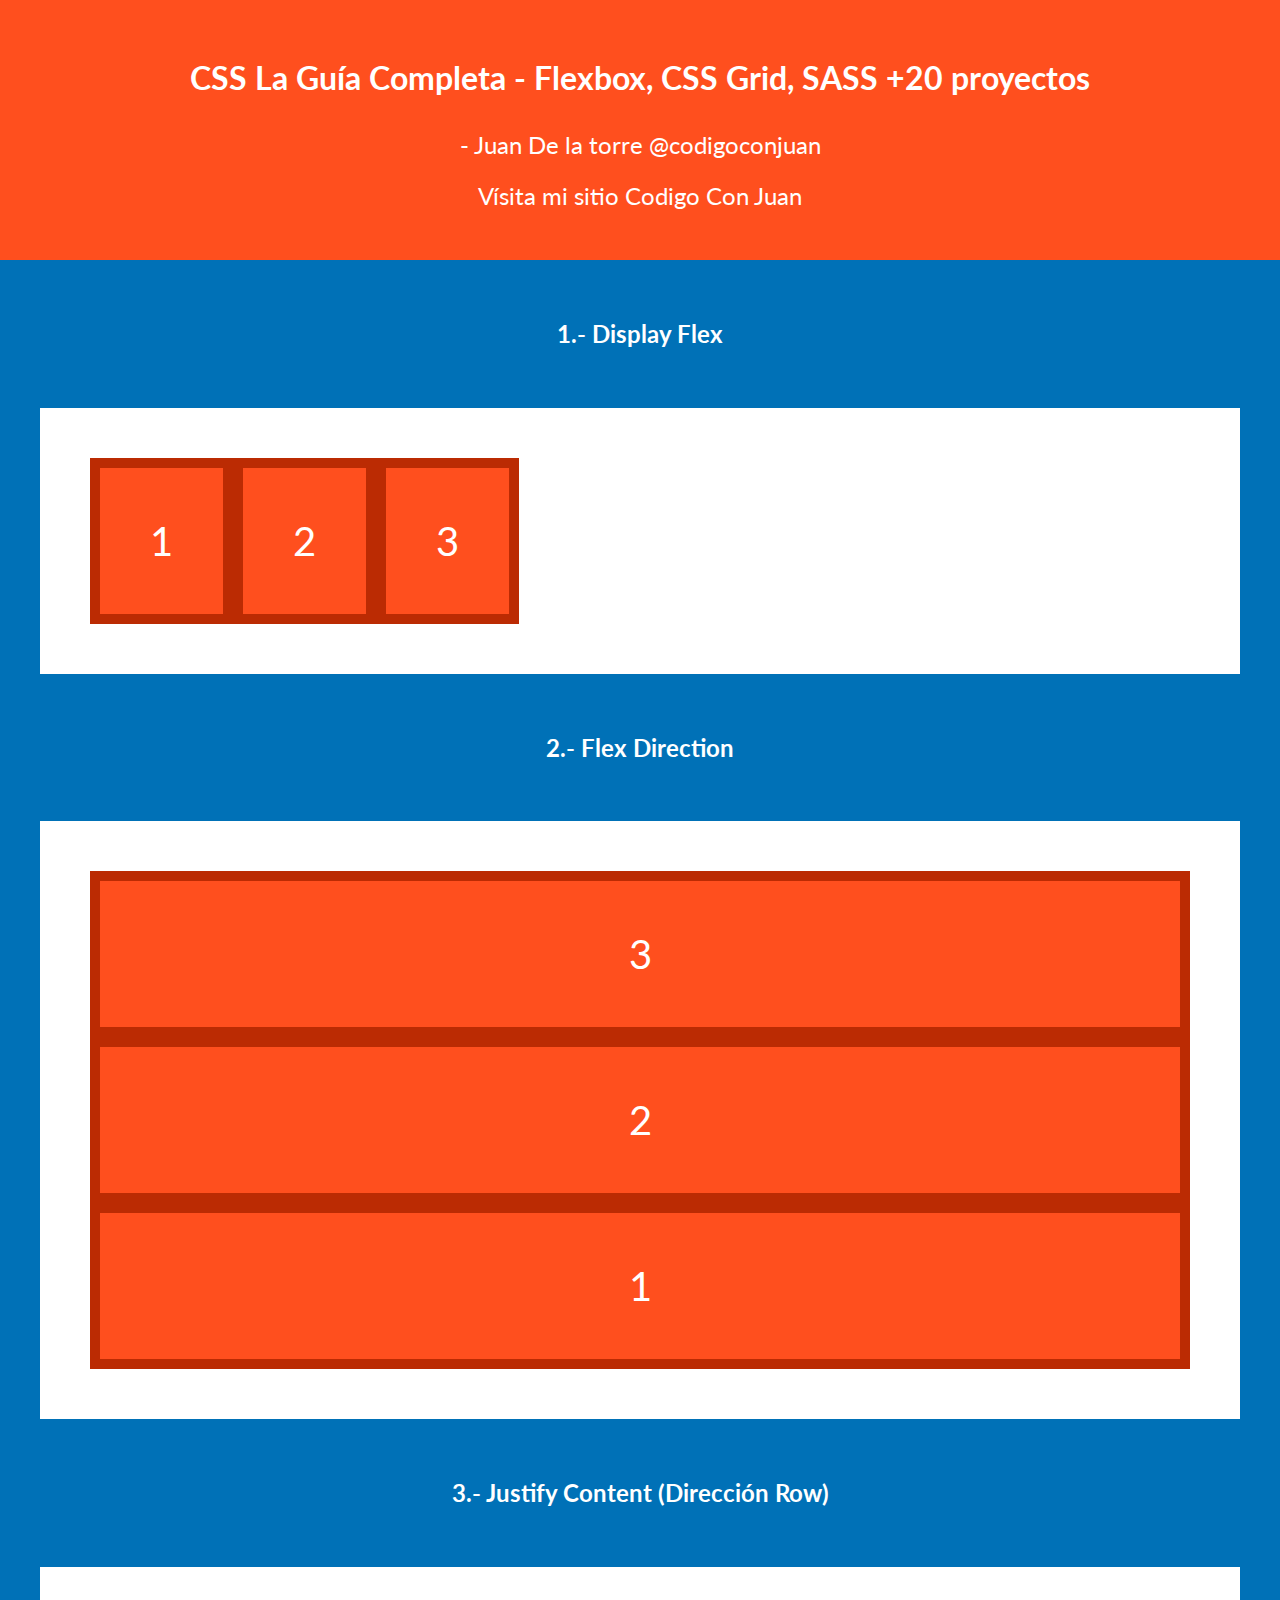
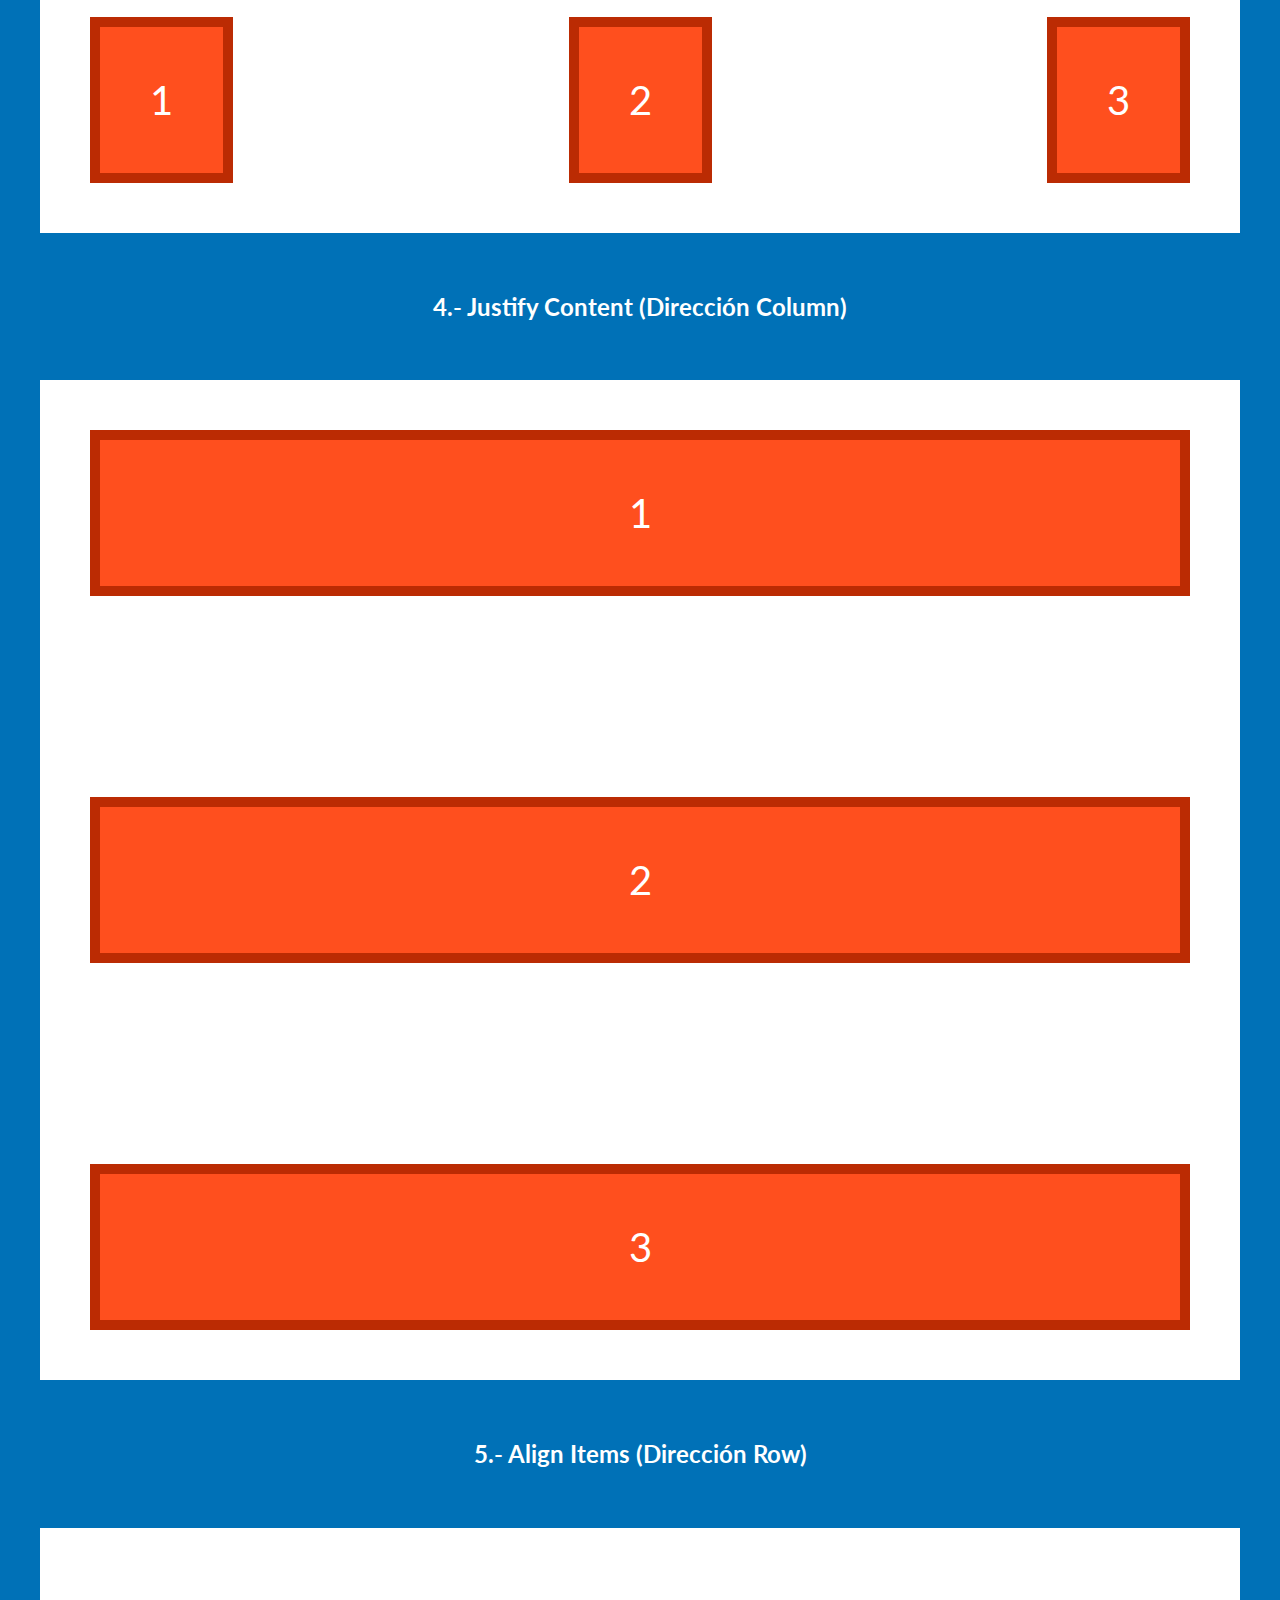
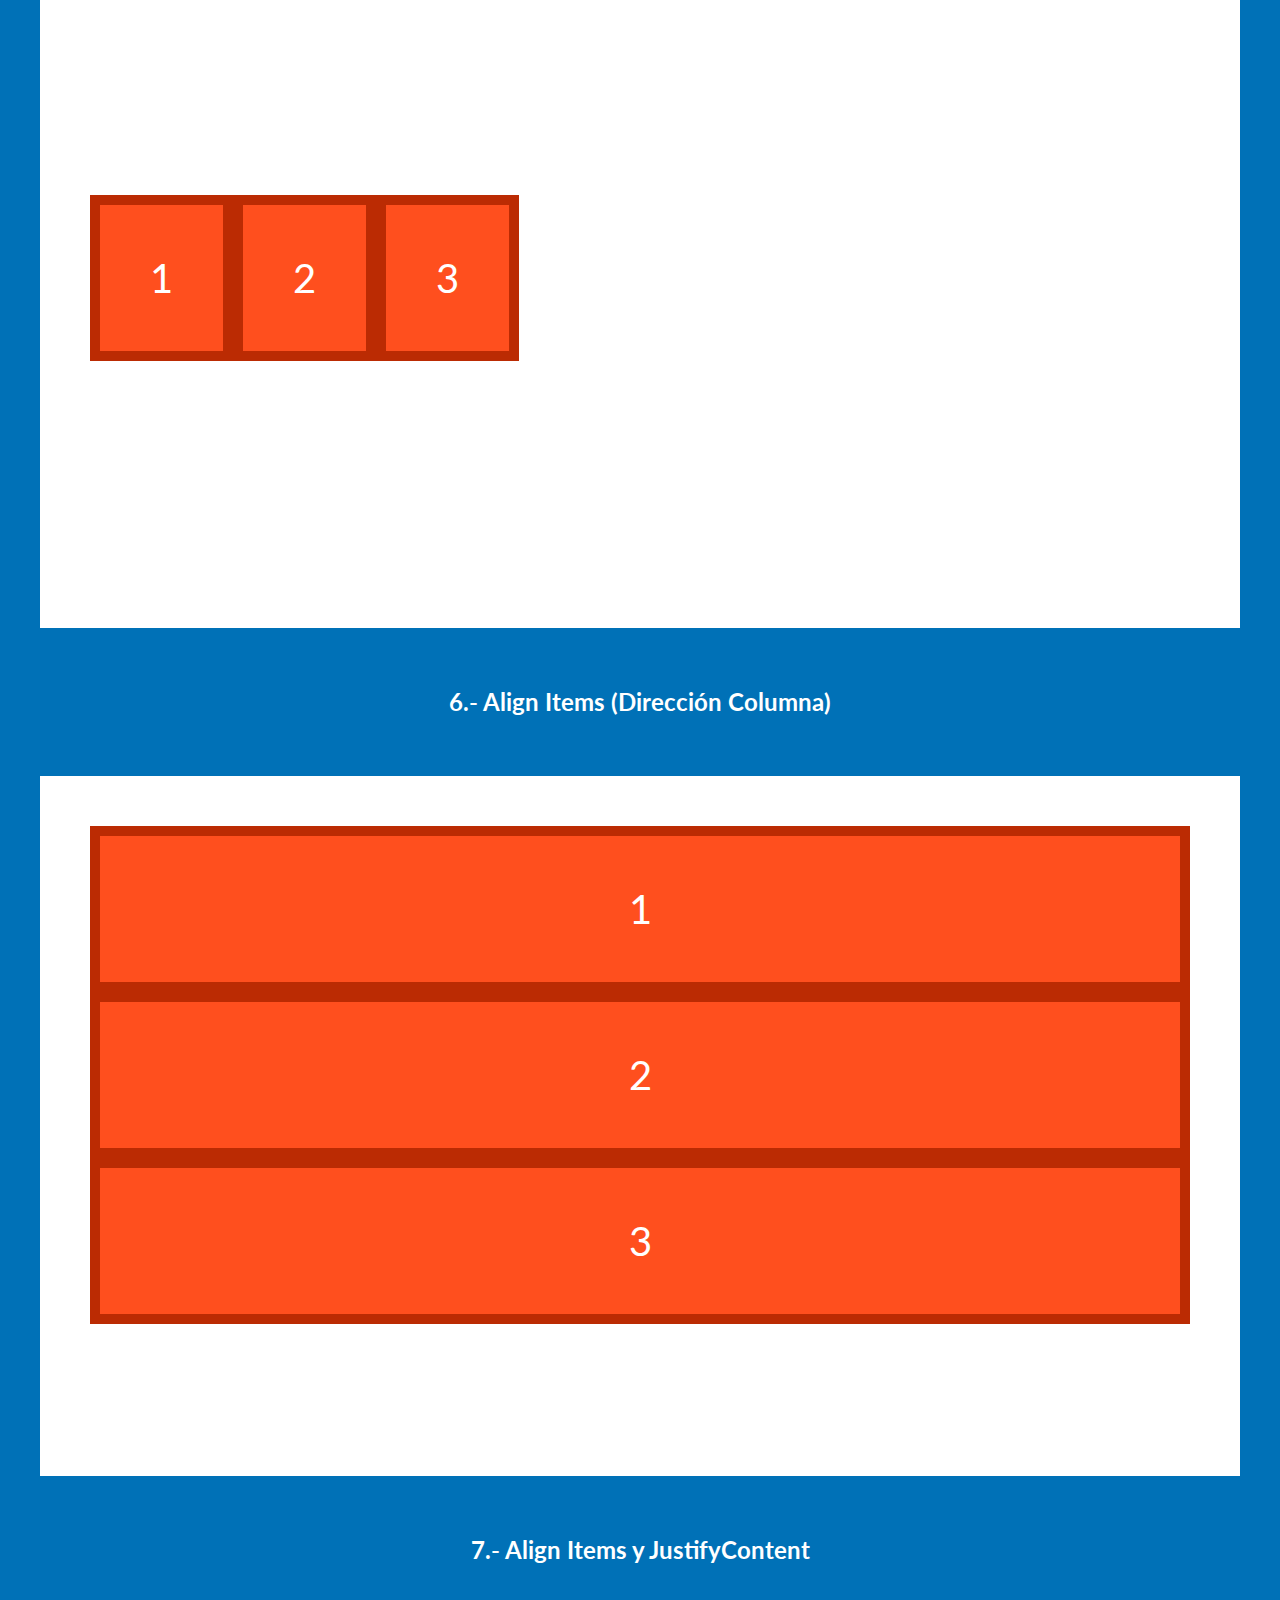
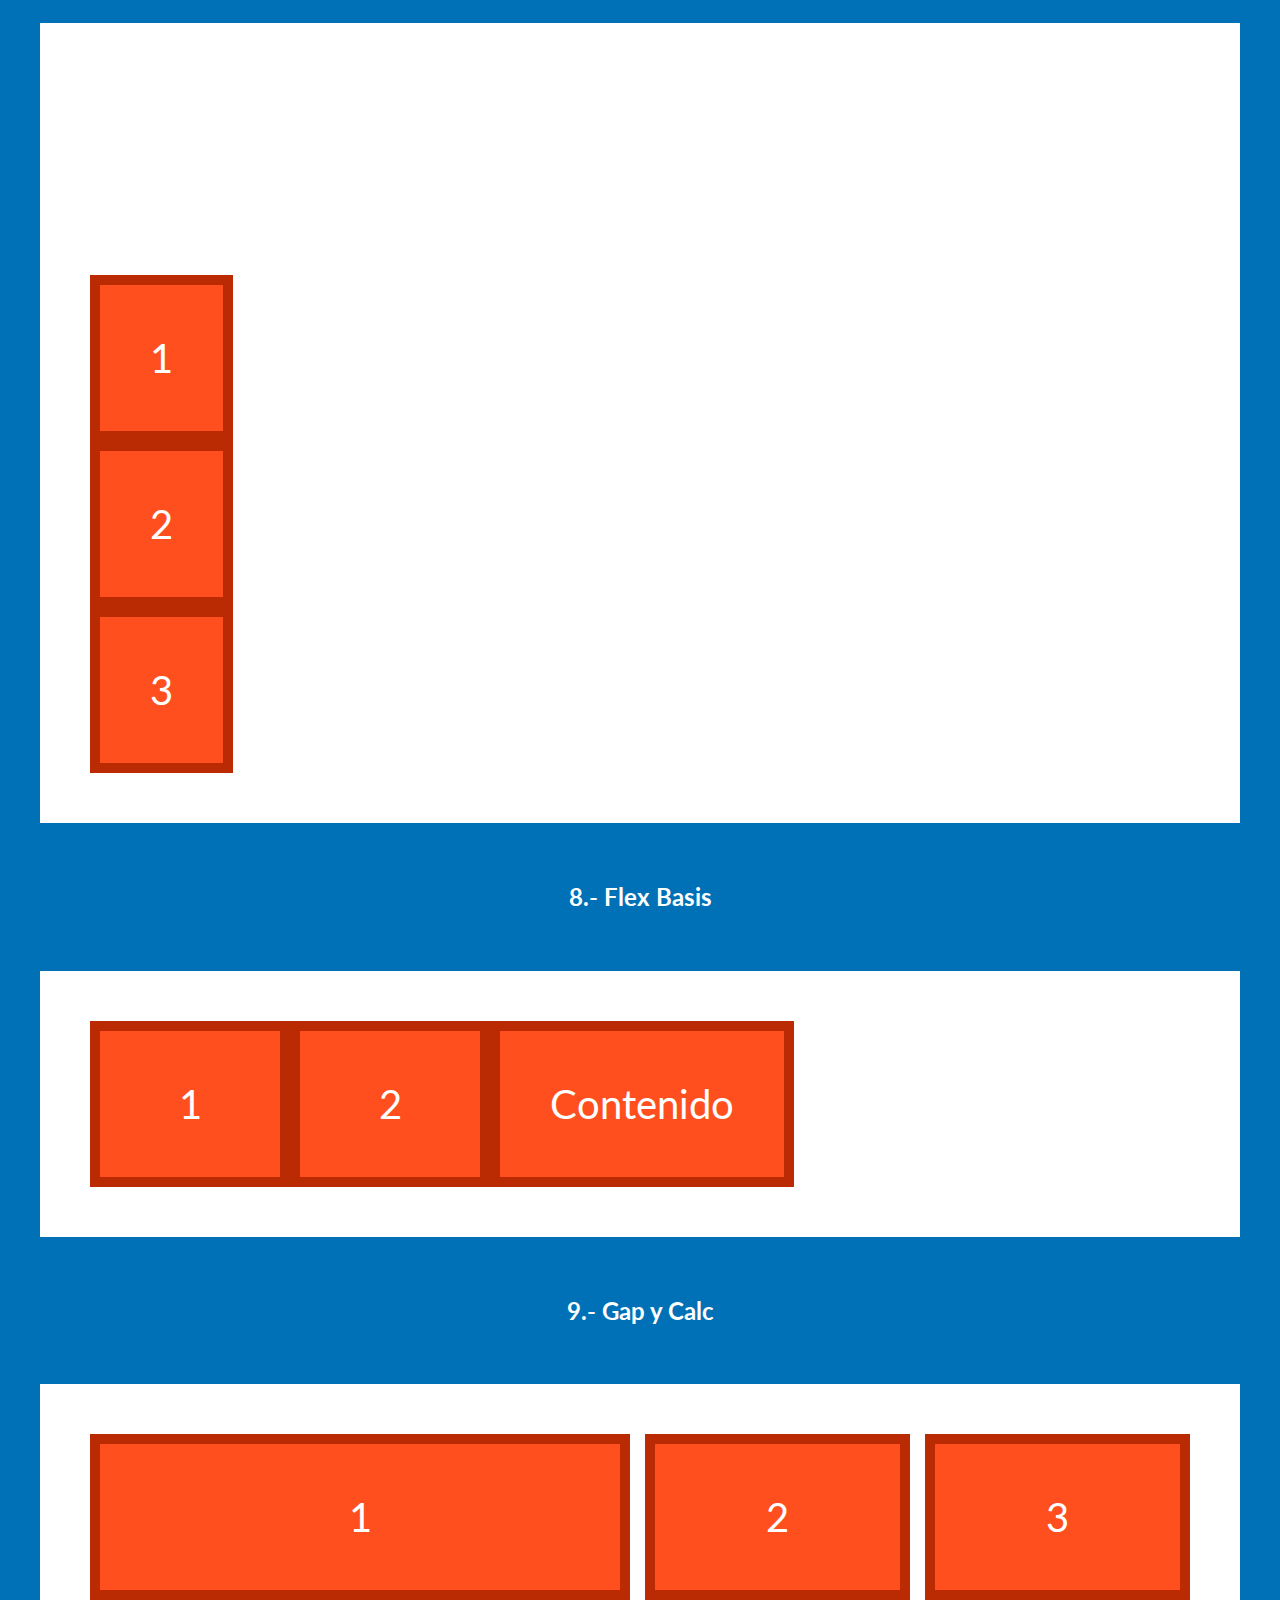
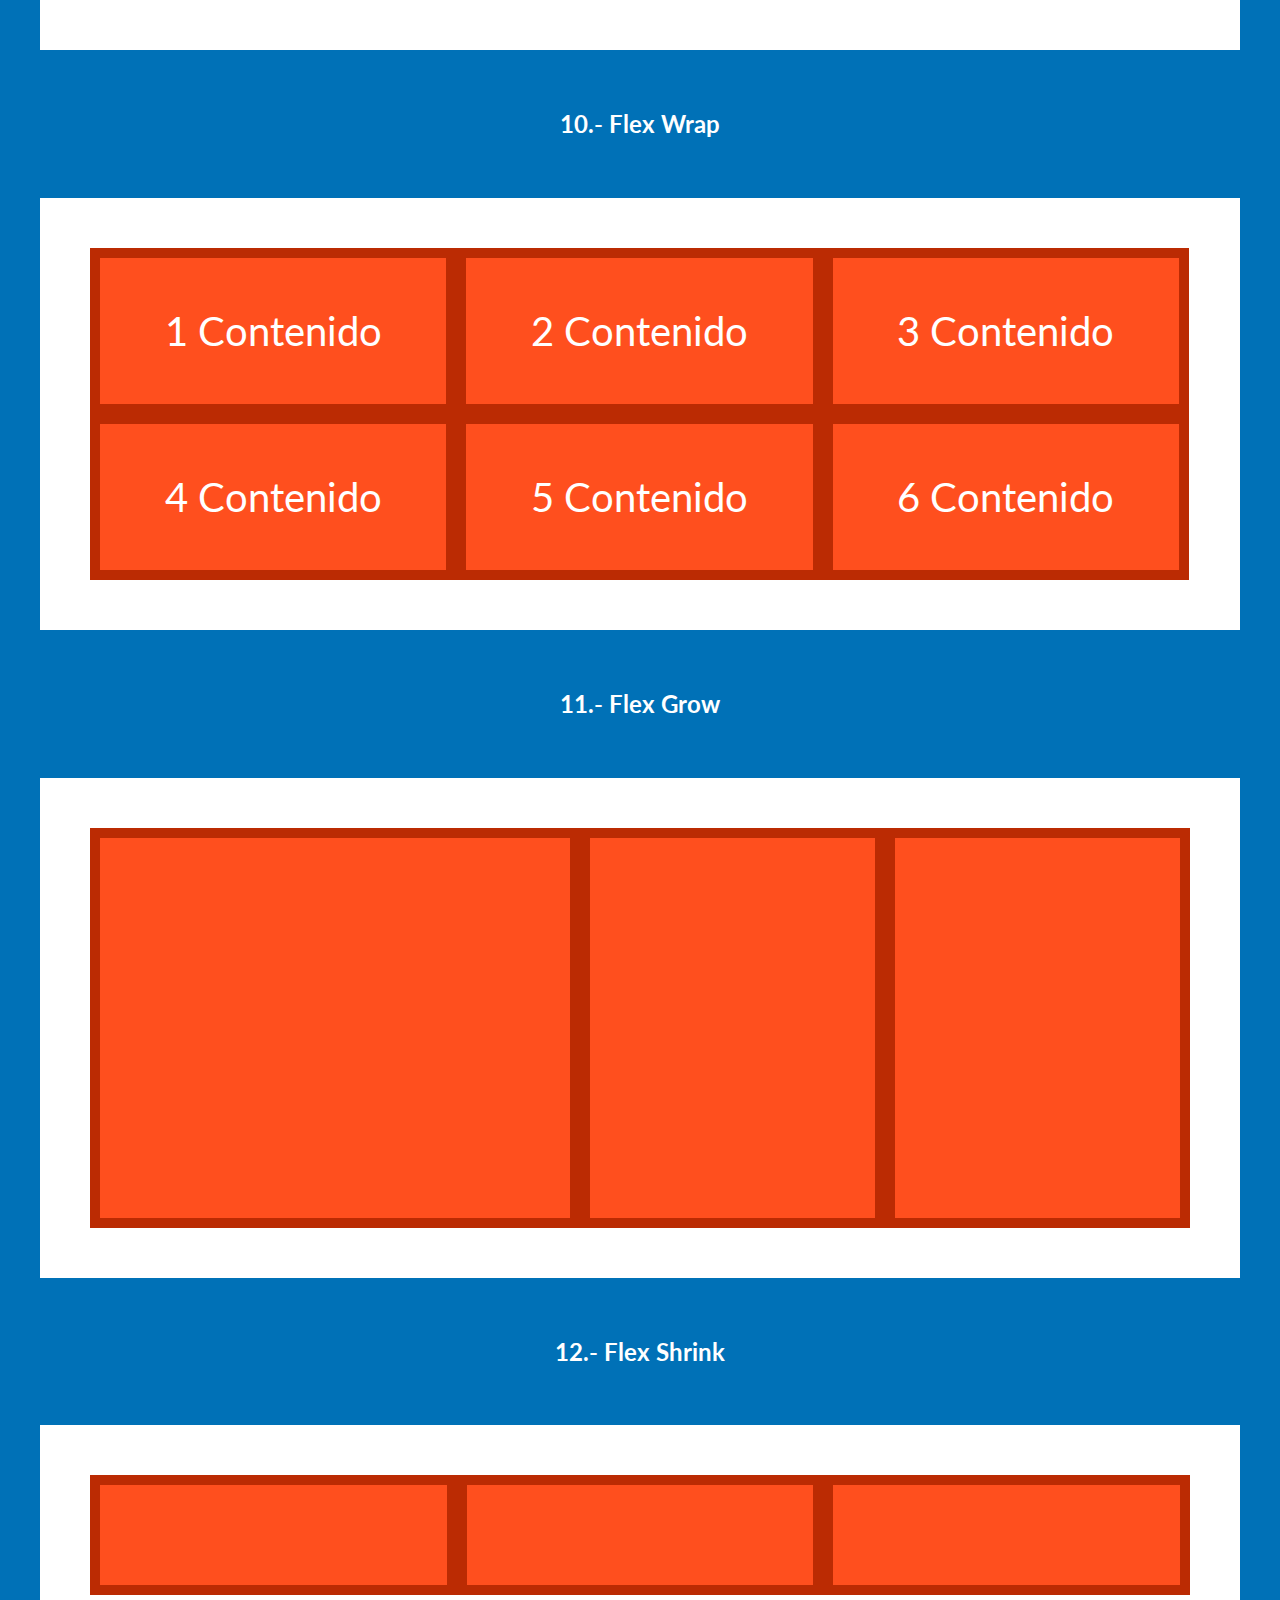
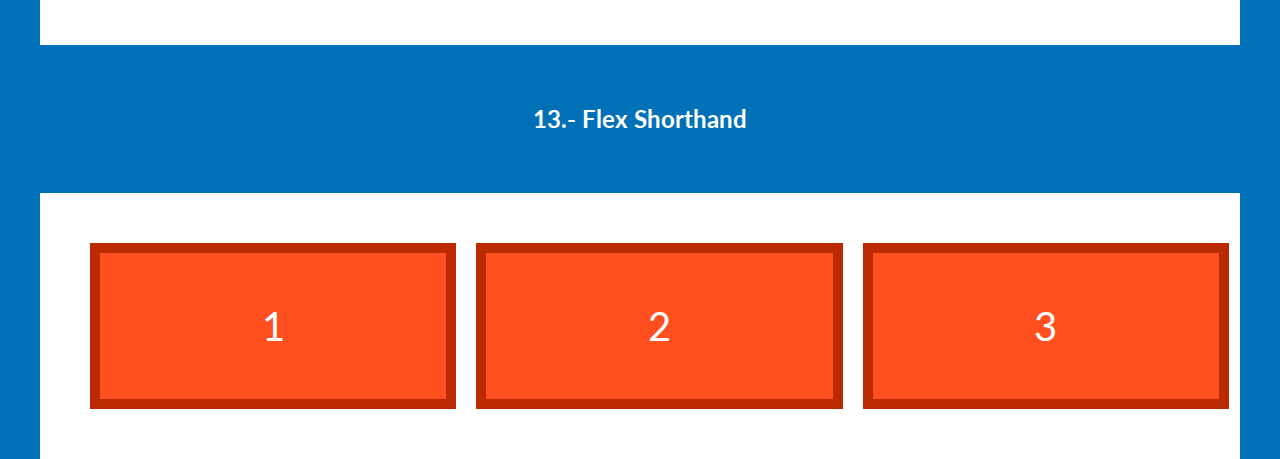
<file: 02-flexbox-basicos/index.html>
<!DOCTYPE html>
<html lang="en">
<head>
    <meta charset="UTF-8">
    <meta http-equiv="X-UA-Compatible" content="IE=edge">
    <meta name="viewport" content="width=device-width, initial-scale=1.0">
    <title>Flexbox - Básicos</title>
    <link rel="preconnect" href="https://fonts.googleapis.com">
    <link rel="preconnect" href="https://fonts.gstatic.com" crossorigin>
    <link href="https://fonts.googleapis.com/css2?family=Lato:wght@900&display=swap" rel="stylesheet"> 
    <link rel="stylesheet" href="css/normalize.css">
    <link rel="stylesheet" href="css/style.css">
</head>
<body>

    <div class="caja-curso">
        <h1>CSS La Guía Completa - Flexbox, CSS Grid, SASS +20 proyectos</h1>
        <p>- Juan De la torre @codigoconjuan</p>
        <a target="blank" rel="nofollow noopener noreferrer"  href="https://codigoconjuan.com/">Vísita mi sitio Codigo Con Juan</a>
    </div>

    <div class="contenedor">

        <h2>1.- Display Flex</h2>

        <div class="d-flex">
            <div class="box">
                1
            </div>
            <div class="box">
                2
            </div>
            <div class="box">
                3
            </div>
        </div>
 

        <h2>2.- Flex Direction</h2>

        <div class="d-flex-2">
            <div class="box">
                1
            </div>
            <div class="box">
                2
            </div>
            <div class="box">
                3
            </div>
        </div>

        <h2>3.- Justify Content (Dirección Row)</h2>

        <div class="d-flex-3">
            <div class="box">
                1
            </div>
            <div class="box">
                2
            </div>
            <div class="box">
                3
            </div>
        </div>

        <h2>4.- Justify Content (Dirección Column)</h2>

        <div class="d-flex-4">
            <div class="box">
                1
            </div>
            <div class="box">
                2
            </div>
            <div class="box">
                3
            </div>
        </div>

        <h2>5.- Align Items (Dirección Row)</h2>

        <div class="d-flex-5">
            <div class="box">
                1
            </div>
            <div class="box">
                2
            </div>
            <div class="box">
                3
            </div>
        </div>

        <h2>6.- Align Items (Dirección Columna)</h2>

        <div class="d-flex-6">
            <div class="box">
                1
            </div>
            <div class="box">
                2
            </div>
            <div class="box">
                3
            </div>
        </div>

        <h2>7.- Align Items y JustifyContent</h2>

        <div class="d-flex-7">
            <div class="box">
                1
            </div>
            <div class="box">
                2
            </div>
            <div class="box">
                3
            </div>
        </div>

        <h2>8.- Flex Basis</h2>

        <div class="d-flex-8">
            <div class="box">
                1
            </div>
            <div class="box">
                2
            </div>
            <div class="box">
                Contenido
            </div>
        </div>

        <h2>9.- Gap y Calc</h2>

        <div class="d-flex-9">
            <div class="box">
                1
            </div>
            <div class="box">
                2
            </div>
            <div class="box">
                3
            </div>
        </div>


        <h2>10.- Flex Wrap</h2>

        <div class="d-flex-10">
            <div class="box">
                1 Contenido
            </div>
            <div class="box">
                2 Contenido
            </div>
            <div class="box">
                3 Contenido
            </div>
            <div class="box">
                4 Contenido
            </div>
            <div class="box">
                5 Contenido
            </div>
            <div class="box">
                6 Contenido
            </div>
        </div>


        <h2>11.- Flex Grow</h2>

        <div class="d-flex-11">
            <div class="box"></div>
            <div class="box"></div>
            <div class="box"></div>
        </div>



        <h2>12.- Flex Shrink</h2>

        <div class="d-flex-12">
            <div class="box"></div>
            <div class="box"></div>
            <div class="box"></div>
        </div>
        
        <h2>13.- Flex Shorthand</h2>

        <div class="d-flex-13">
            <div class="box">
                1
            </div>
            <div class="box">
                2
            </div>
            <div class="box">
                3
            </div>
        </div>

    </div>

</body>
</html>
</file>
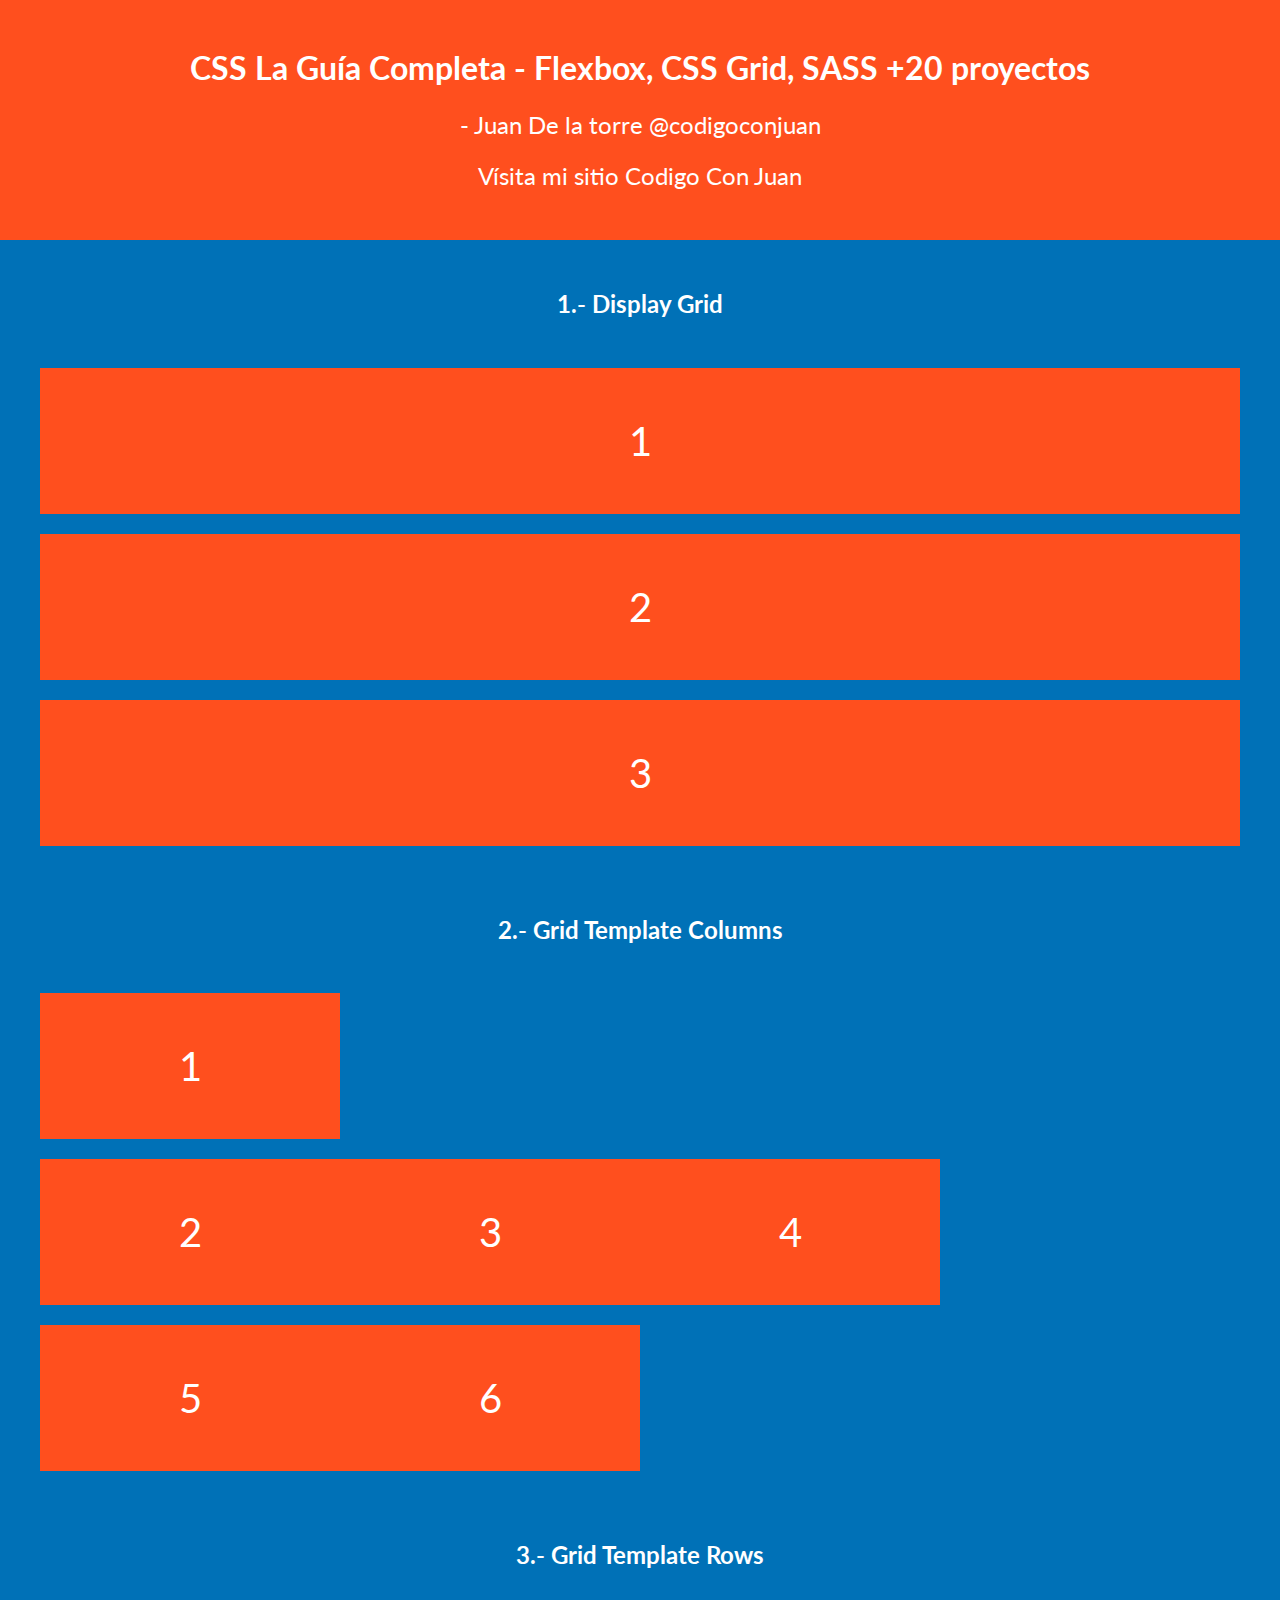
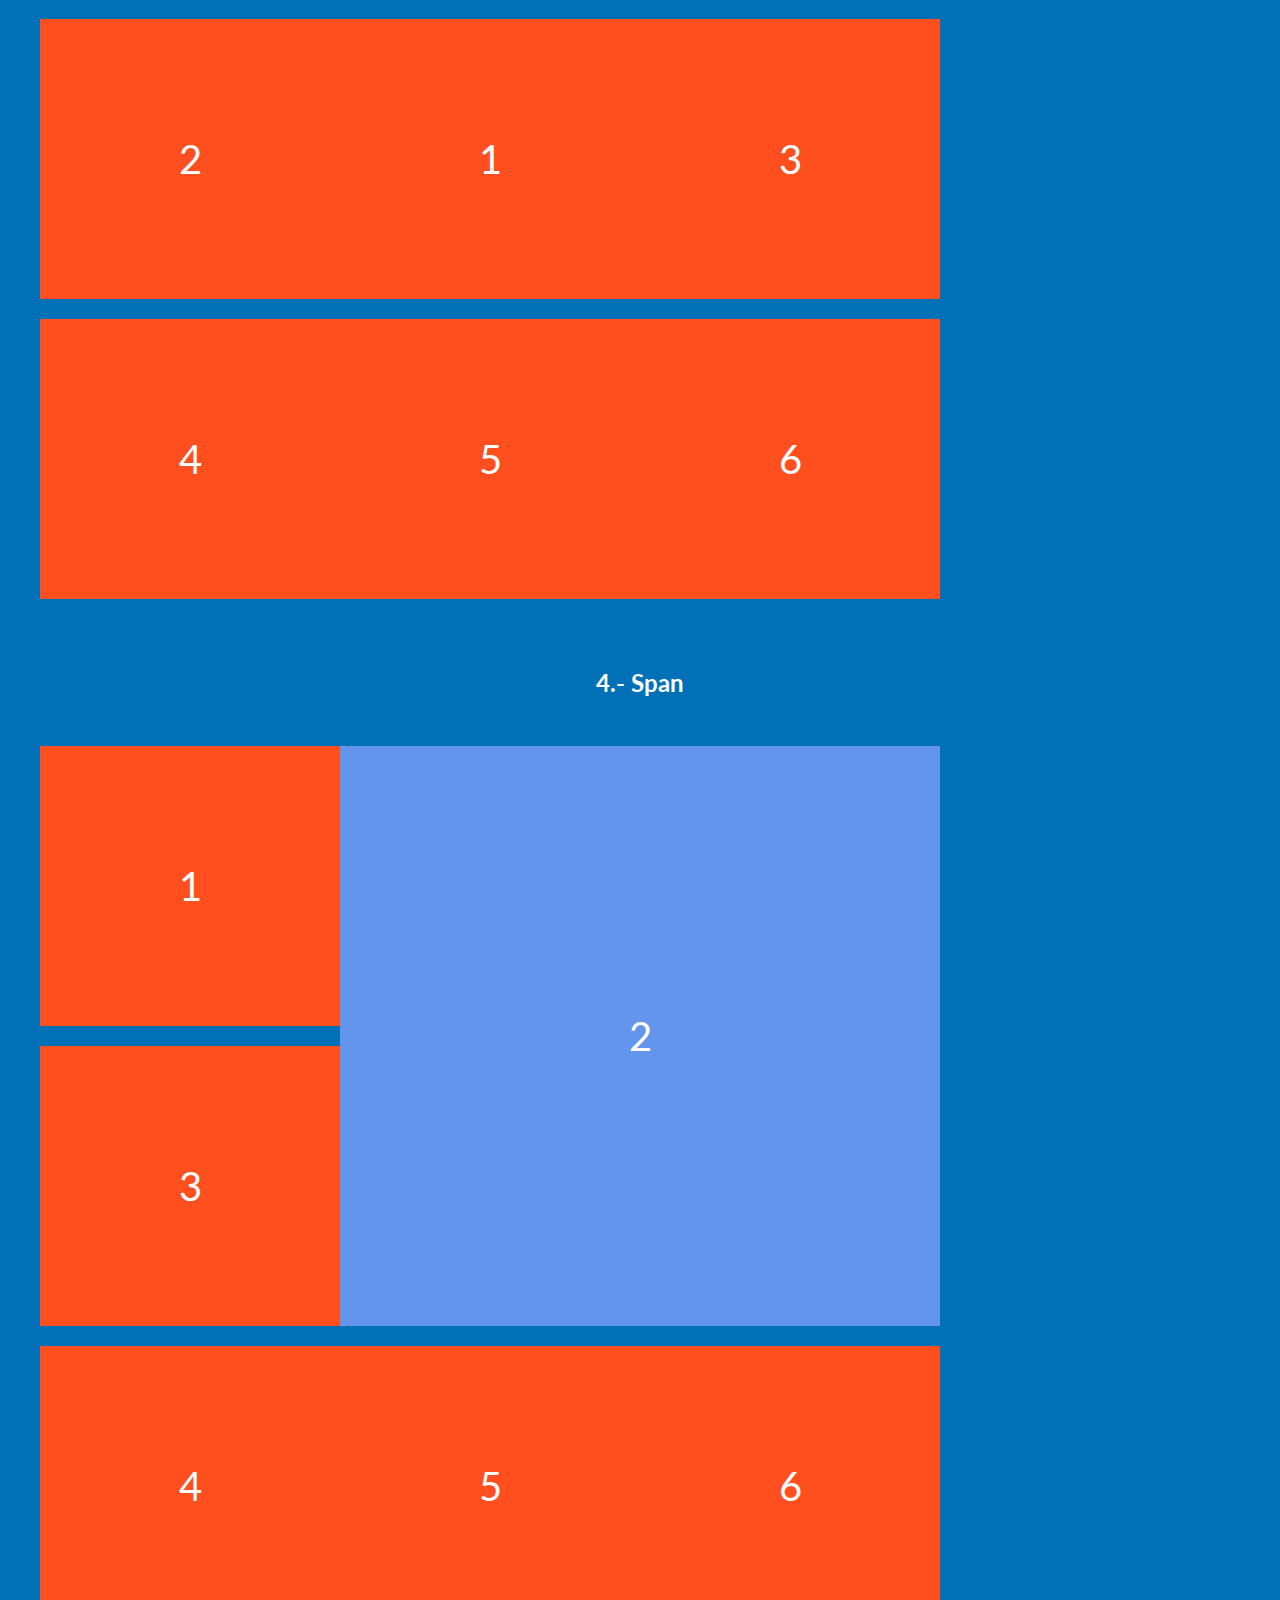
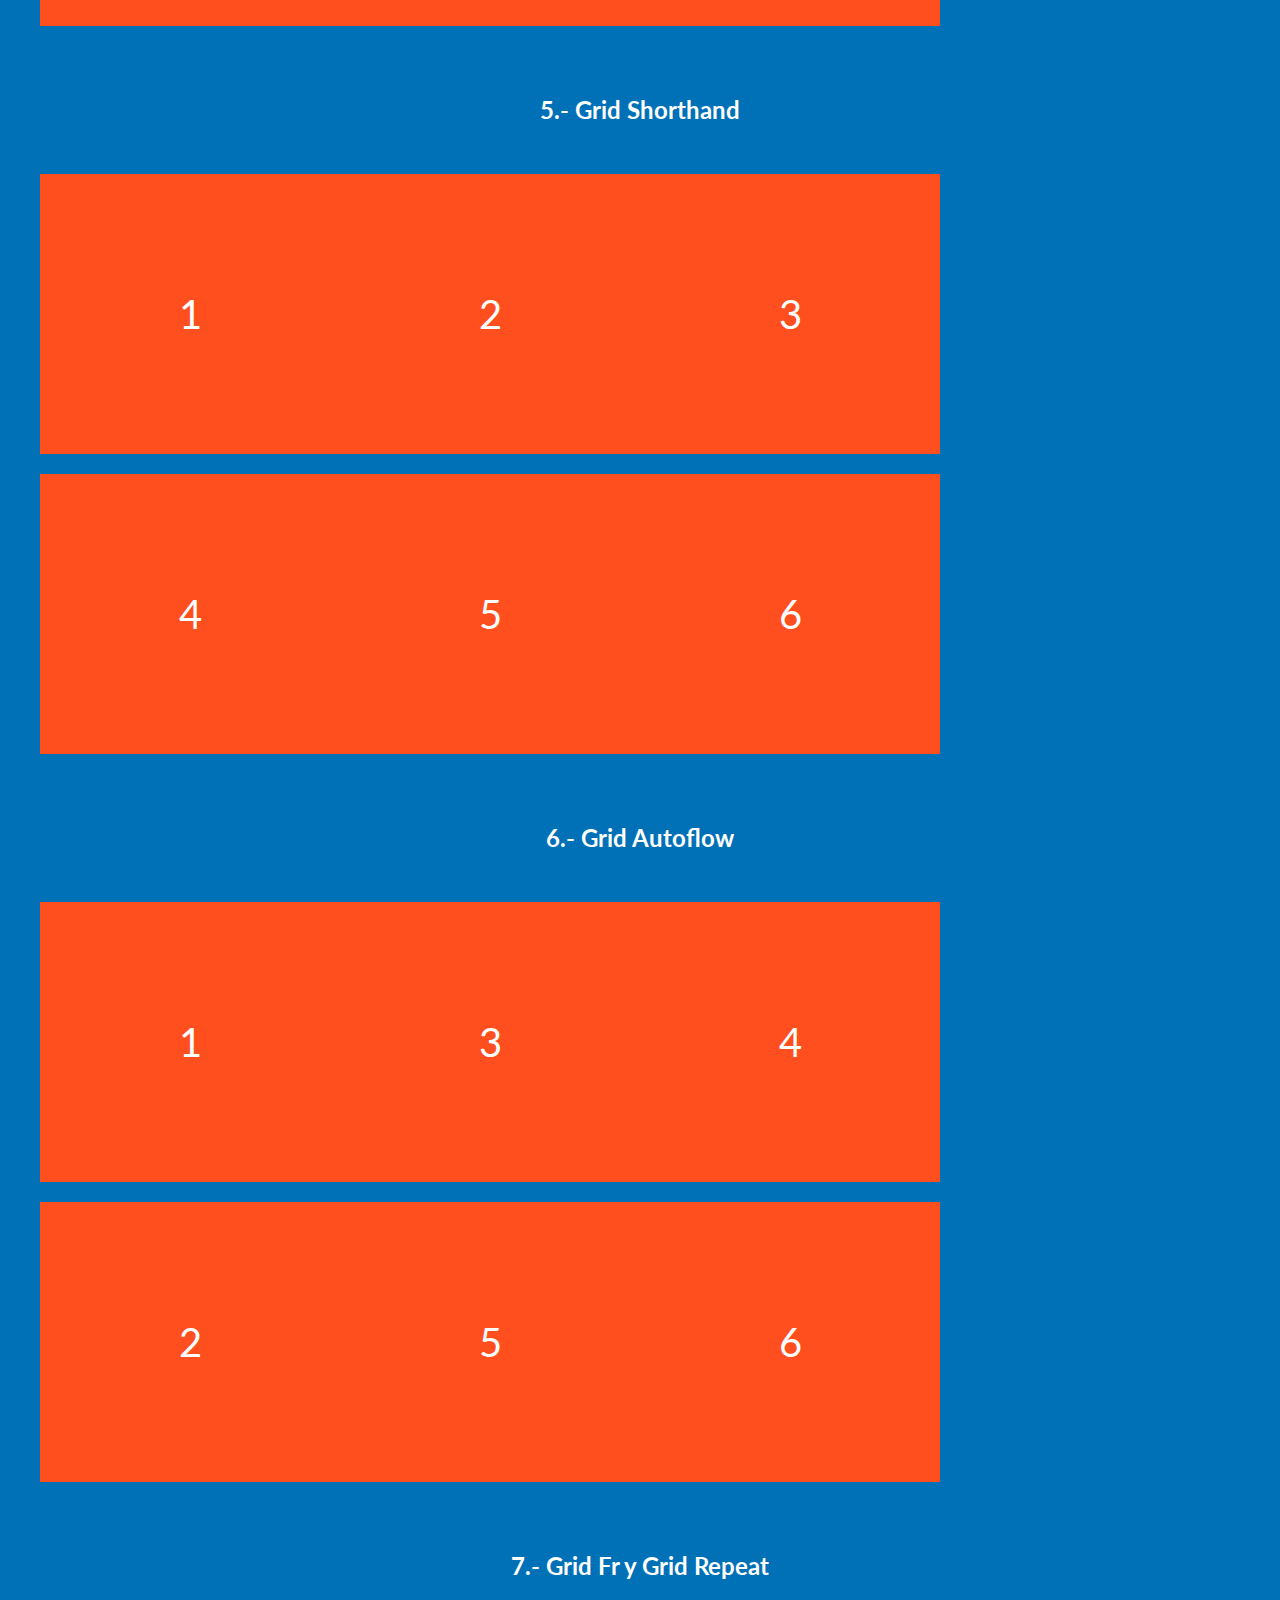
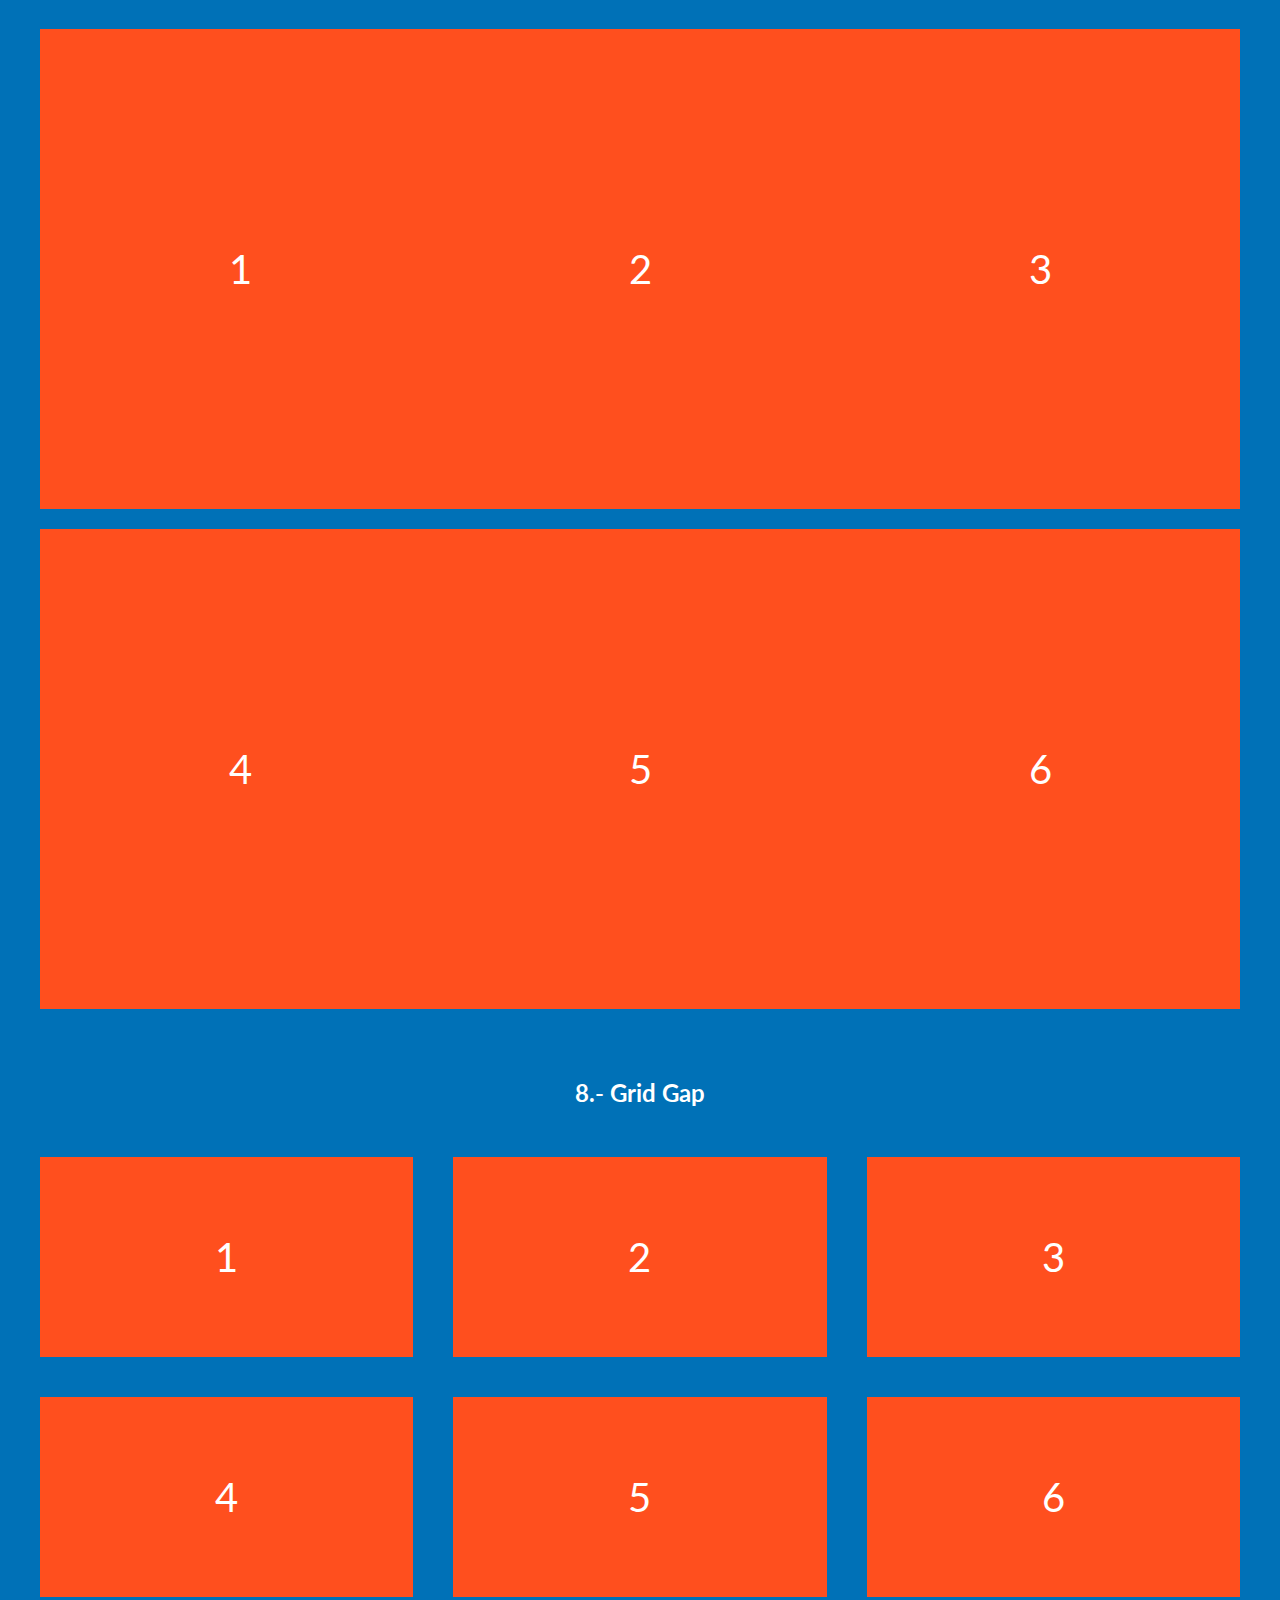
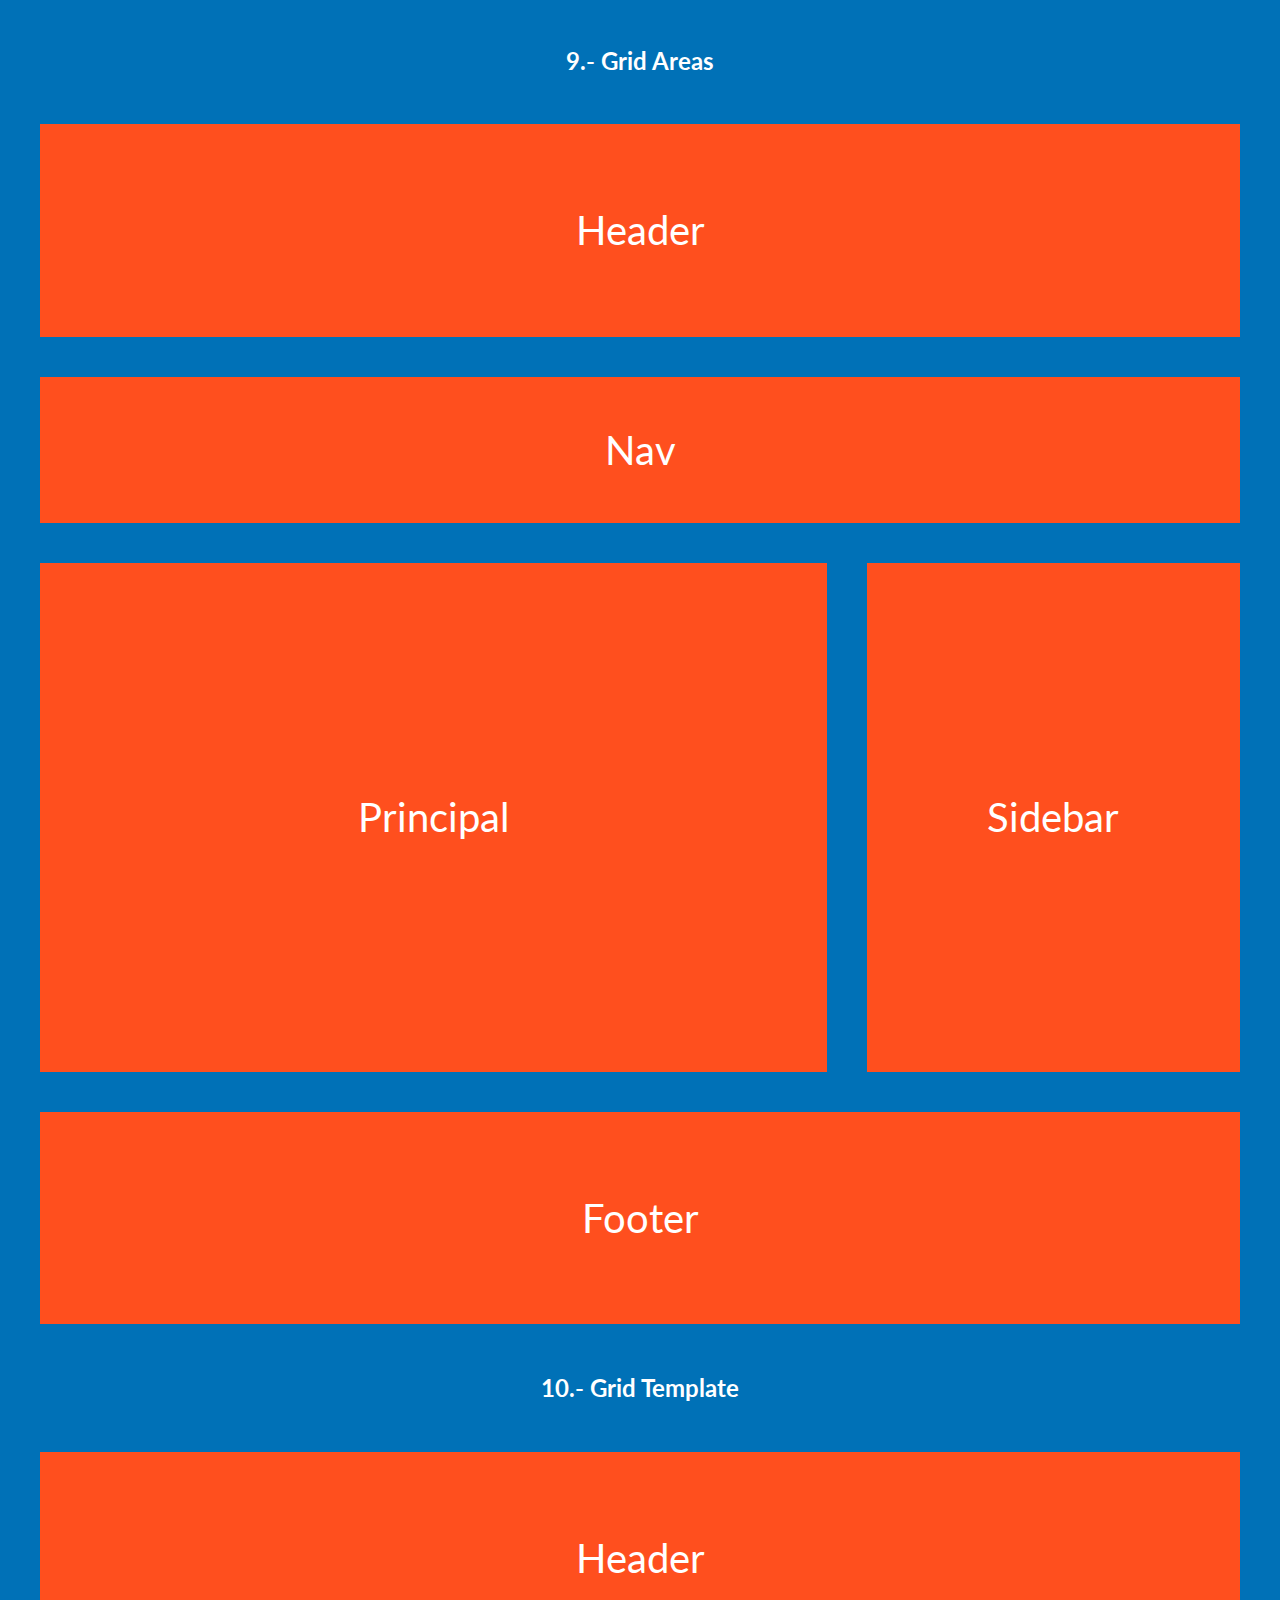
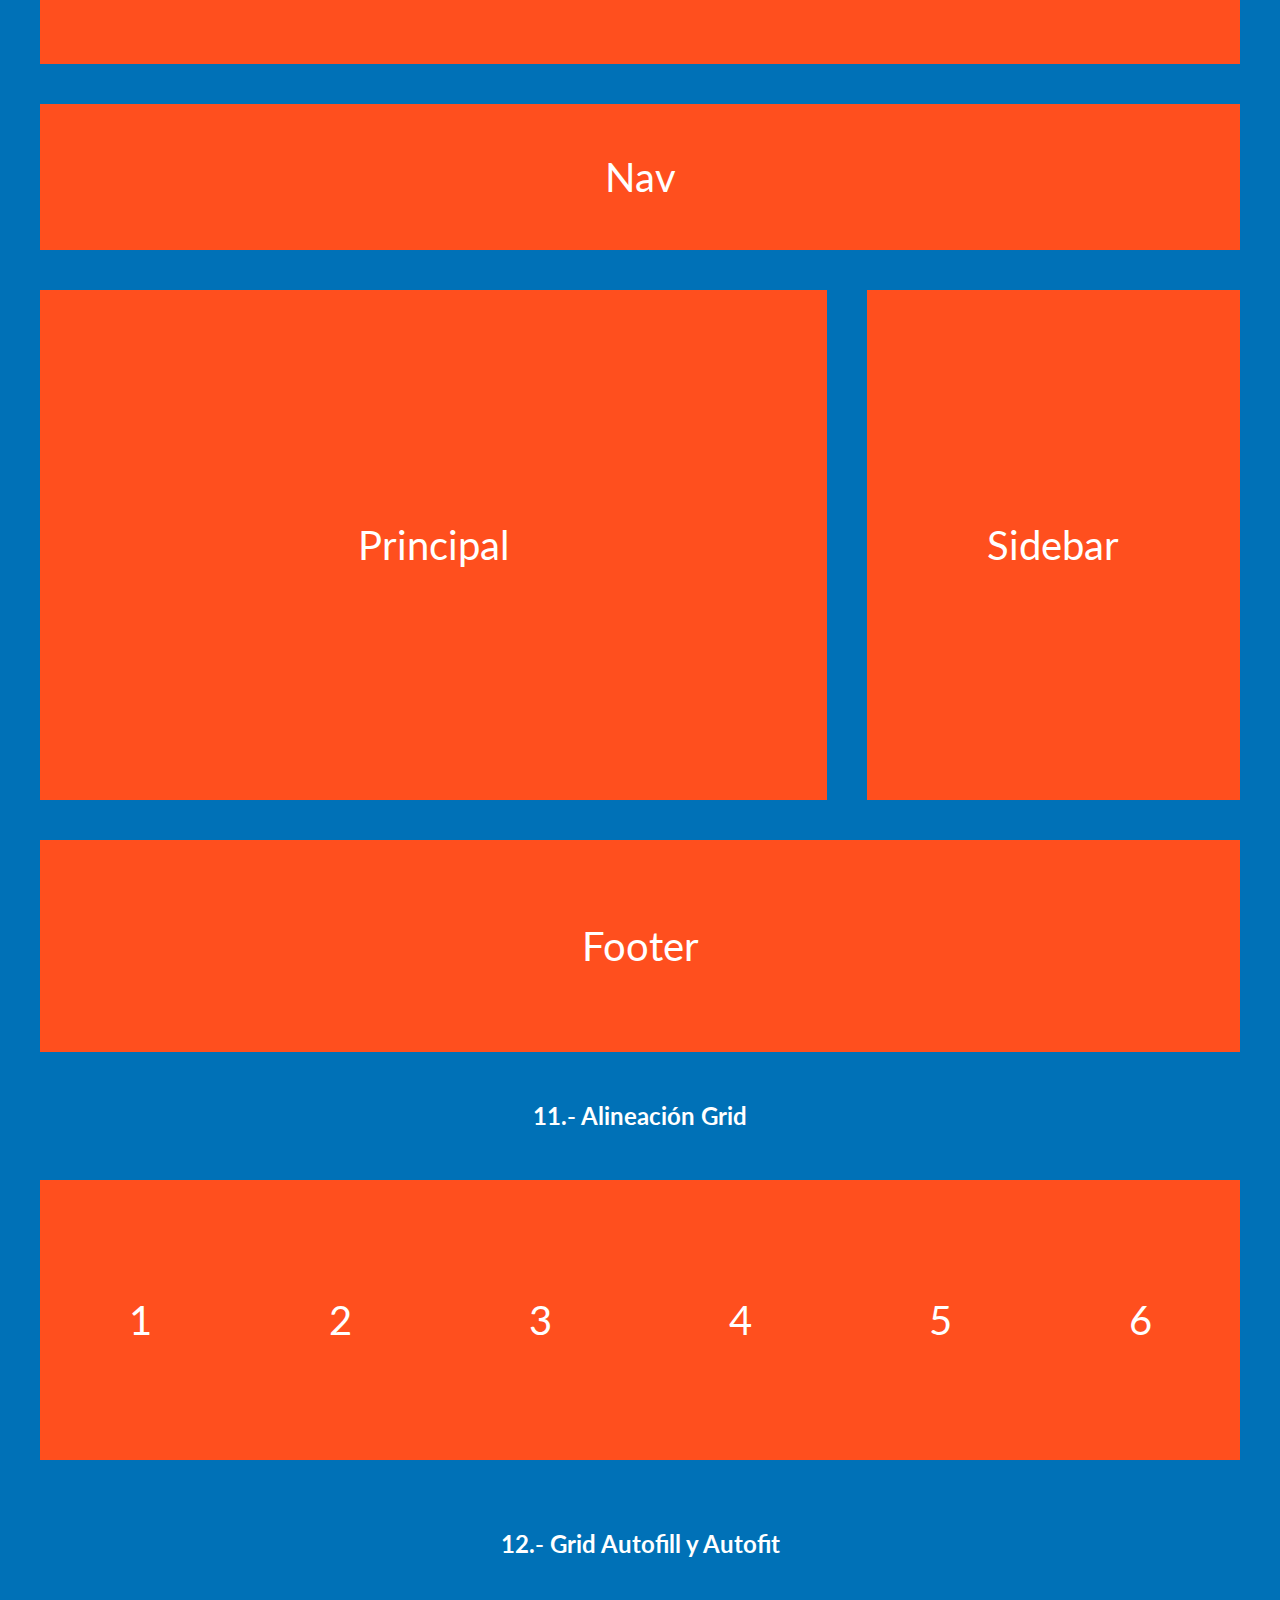
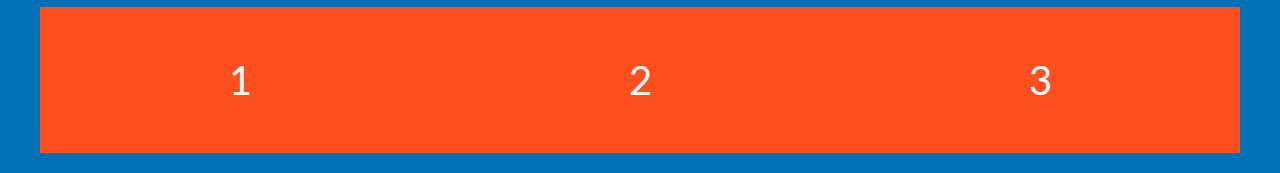
<file: 03-cssgrid-basicos/index.html>
<!DOCTYPE html>
<html lang="en">
<head>
    <meta charset="UTF-8">
    <meta http-equiv="X-UA-Compatible" content="IE=edge">
    <meta name="viewport" content="width=device-width, initial-scale=1.0">
    <title>CSS Grid - Básicos</title>
    <link rel="preconnect" href="https://fonts.googleapis.com">
    <link rel="preconnect" href="https://fonts.gstatic.com" crossorigin>
    <link href="https://fonts.googleapis.com/css2?family=Lato:wght@900&display=swap" rel="stylesheet"> 
    <link rel="stylesheet" href="css/normalize.css">
    <link rel="stylesheet" href="css/style.css">
</head>
<body>

    <div class="caja-curso">
        <h1>CSS La Guía Completa - Flexbox, CSS Grid, SASS +20 proyectos</h1>
        <p>- Juan De la torre @codigoconjuan</p>
        <a target="blank" rel="nofollow noopener noreferrer"  href="https://codigoconjuan.com/">Vísita mi sitio Codigo Con Juan</a>
    </div>


    <div class="contenedor">

        <h2>1.- Display Grid</h2>

        <div class="grid-1">
            <div class="box">
                1
            </div>
            <div class="box">
                2
            </div>
            <div class="box">
                3
            </div>
        </div>

        <h2>2.- Grid Template Columns</h2>

        <div class="grid-2">
            <div class="box">
                1
            </div>
            <div class="box">
                2
            </div>
            <div class="box">
                3
            </div>
            <div class="box">
                4
            </div>
            <div class="box">
                5
            </div>
            <div class="box">
                6
            </div>
        </div>

        <h2>3.- Grid Template Rows</h2>

        <div class="grid-3">
            <div class="box">
                1
            </div>
            <div class="box">
                2
            </div>
            <div class="box">
                3
            </div>
            <div class="box">
                4
            </div>
            <div class="box">
                5
            </div>
            <div class="box">
                6
            </div>
        </div>

        <h2>4.- Span</h2>

        <div class="grid-4">
            <div class="box">
                1
            </div>
            <div class="box">
                2
            </div>
            <div class="box">
                3
            </div>
            <div class="box">
                4
            </div>
            <div class="box">
                5
            </div>
            <div class="box">
                6
            </div>
        </div>


        <h2>5.- Grid Shorthand</h2>

        <div class="grid-5">
            <div class="box">
                1
            </div>
            <div class="box">
                2
            </div>
            <div class="box">
                3
            </div>
            <div class="box">
                4
            </div>
            <div class="box">
                5
            </div>
            <div class="box">
                6
            </div>
        </div>

        <h2>6.- Grid Autoflow</h2>

        <div class="grid-6">
            <div class="box">
                1
            </div>
            <div class="box">
                2
            </div>
            <div class="box">
                3
            </div>
            <div class="box">
                4
            </div>
            <div class="box">
                5
            </div>
            <div class="box">
                6
            </div>
        </div>

        <h2>7.- Grid Fr y Grid Repeat</h2>

        <div class="grid-7">
            <div class="box">
                1
            </div>
            <div class="box">
                2
            </div>
            <div class="box">
                3
            </div>
            <div class="box">
                4
            </div>
            <div class="box">
                5
            </div>
            <div class="box">
                6
            </div>
        </div>

        <h2>8.- Grid Gap</h2>

        <div class="grid-8">
            <div class="box">
                1
            </div>
            <div class="box">
                2
            </div>
            <div class="box">
                3
            </div>
            <div class="box">
                4
            </div>
            <div class="box">
                5
            </div>
            <div class="box">
                6
            </div>
        </div>

        <h2>9.- Grid Areas</h2>

        <div class="grid-9">
            <div class="box">
                Header
            </div>
            <div class="box">
                Nav
            </div>
            <div class="box">
                Principal
            </div>
            <div class="box">
                Sidebar
            </div>
            <div class="box">
                Footer
            </div>
        </div>


        <h2>10.- Grid Template</h2>

        <div class="grid-10">
            <div class="box">
                Header
            </div>
            <div class="box">
                Nav
            </div>
            <div class="box">
                Principal
            </div>
            <div class="box">
                Sidebar
            </div>
            <div class="box">
                Footer
            </div>
        </div>

    
        <h2>11.- Alineación Grid </h2>

        <div class="grid-11">
            <div class="box">
                1
            </div>
            <div class="box">
                2
            </div>
            <div class="box">
                3
            </div>
            <div class="box">
                4
            </div>
            <div class="box">
                5
            </div>
            <div class="box">
                6
            </div>
        </div>




        <h2>12.- Grid Autofill y Autofit</h2>

        <div class="grid-12">
            <div class="box">
                1
            </div>
            <div class="box">
                2
            </div>
            <div class="box">
                3
            </div>
        </div>
    </div>

</body>
</html>
</file>
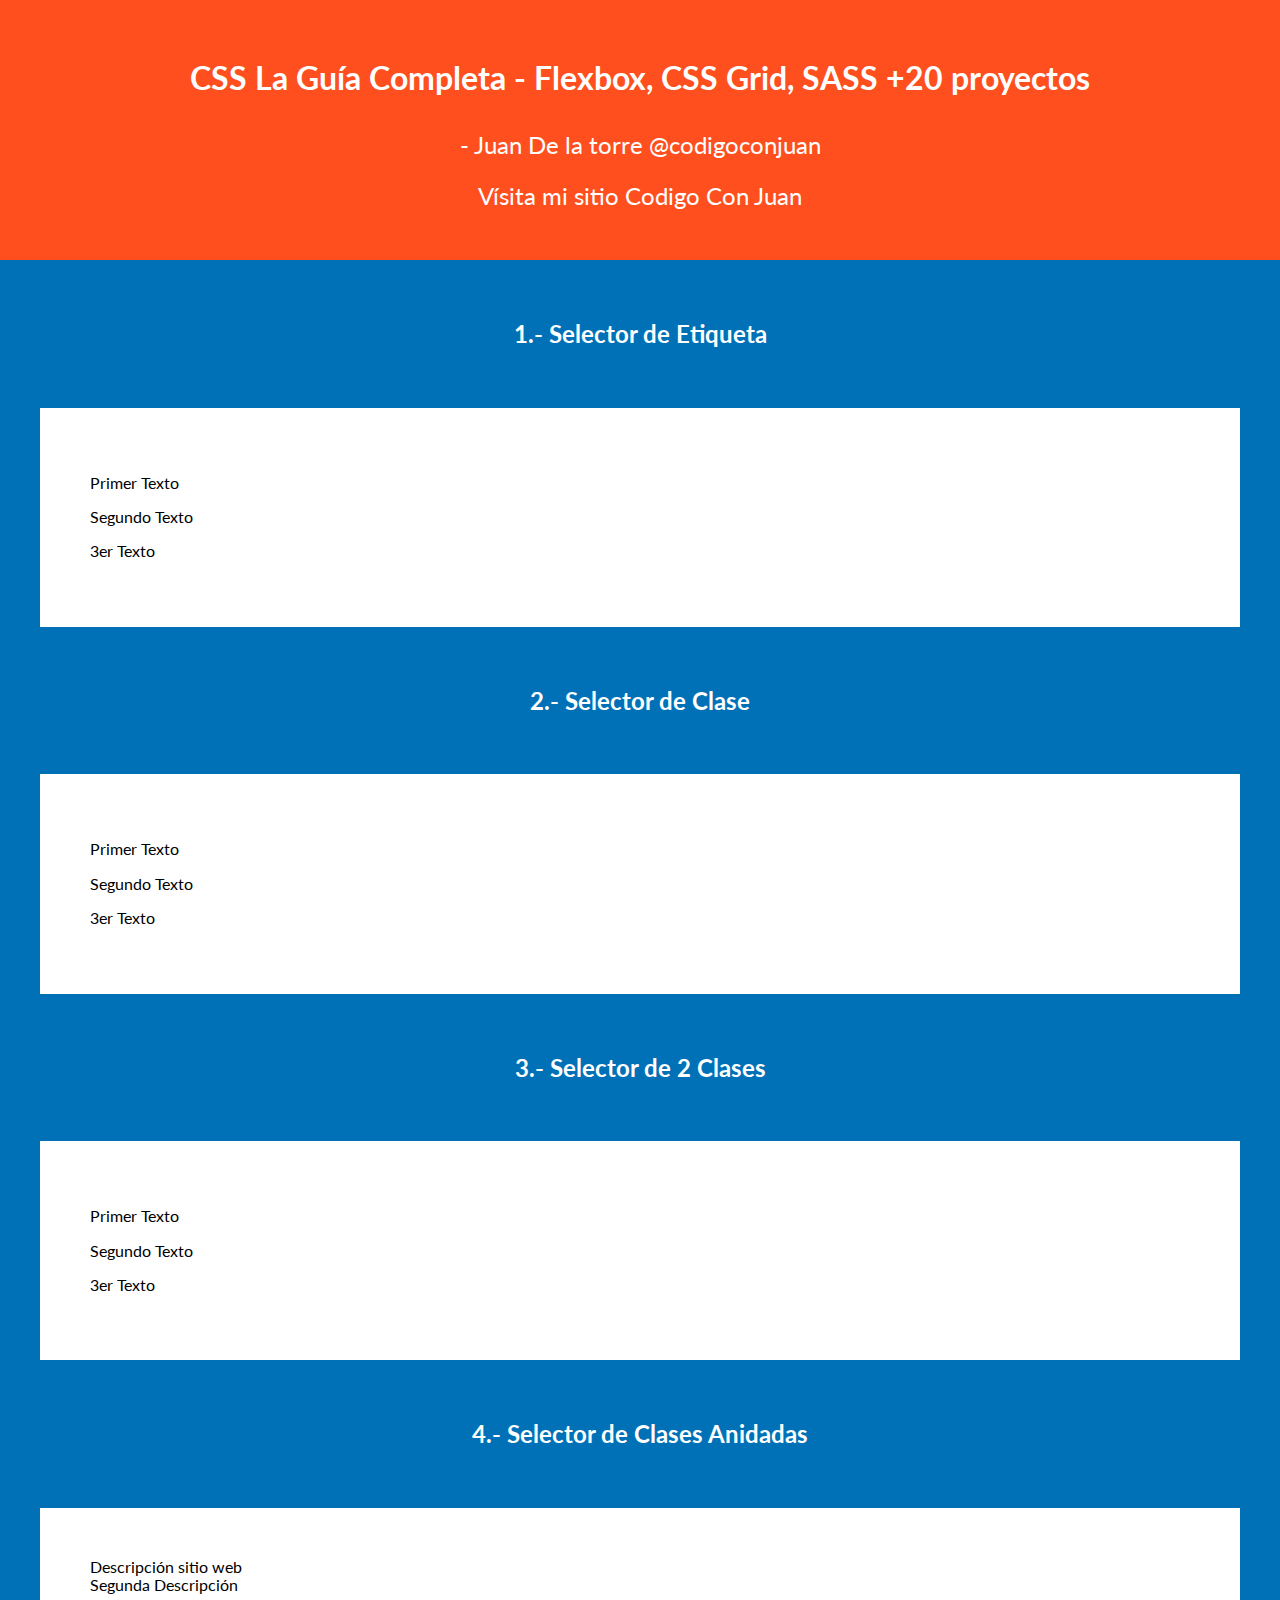
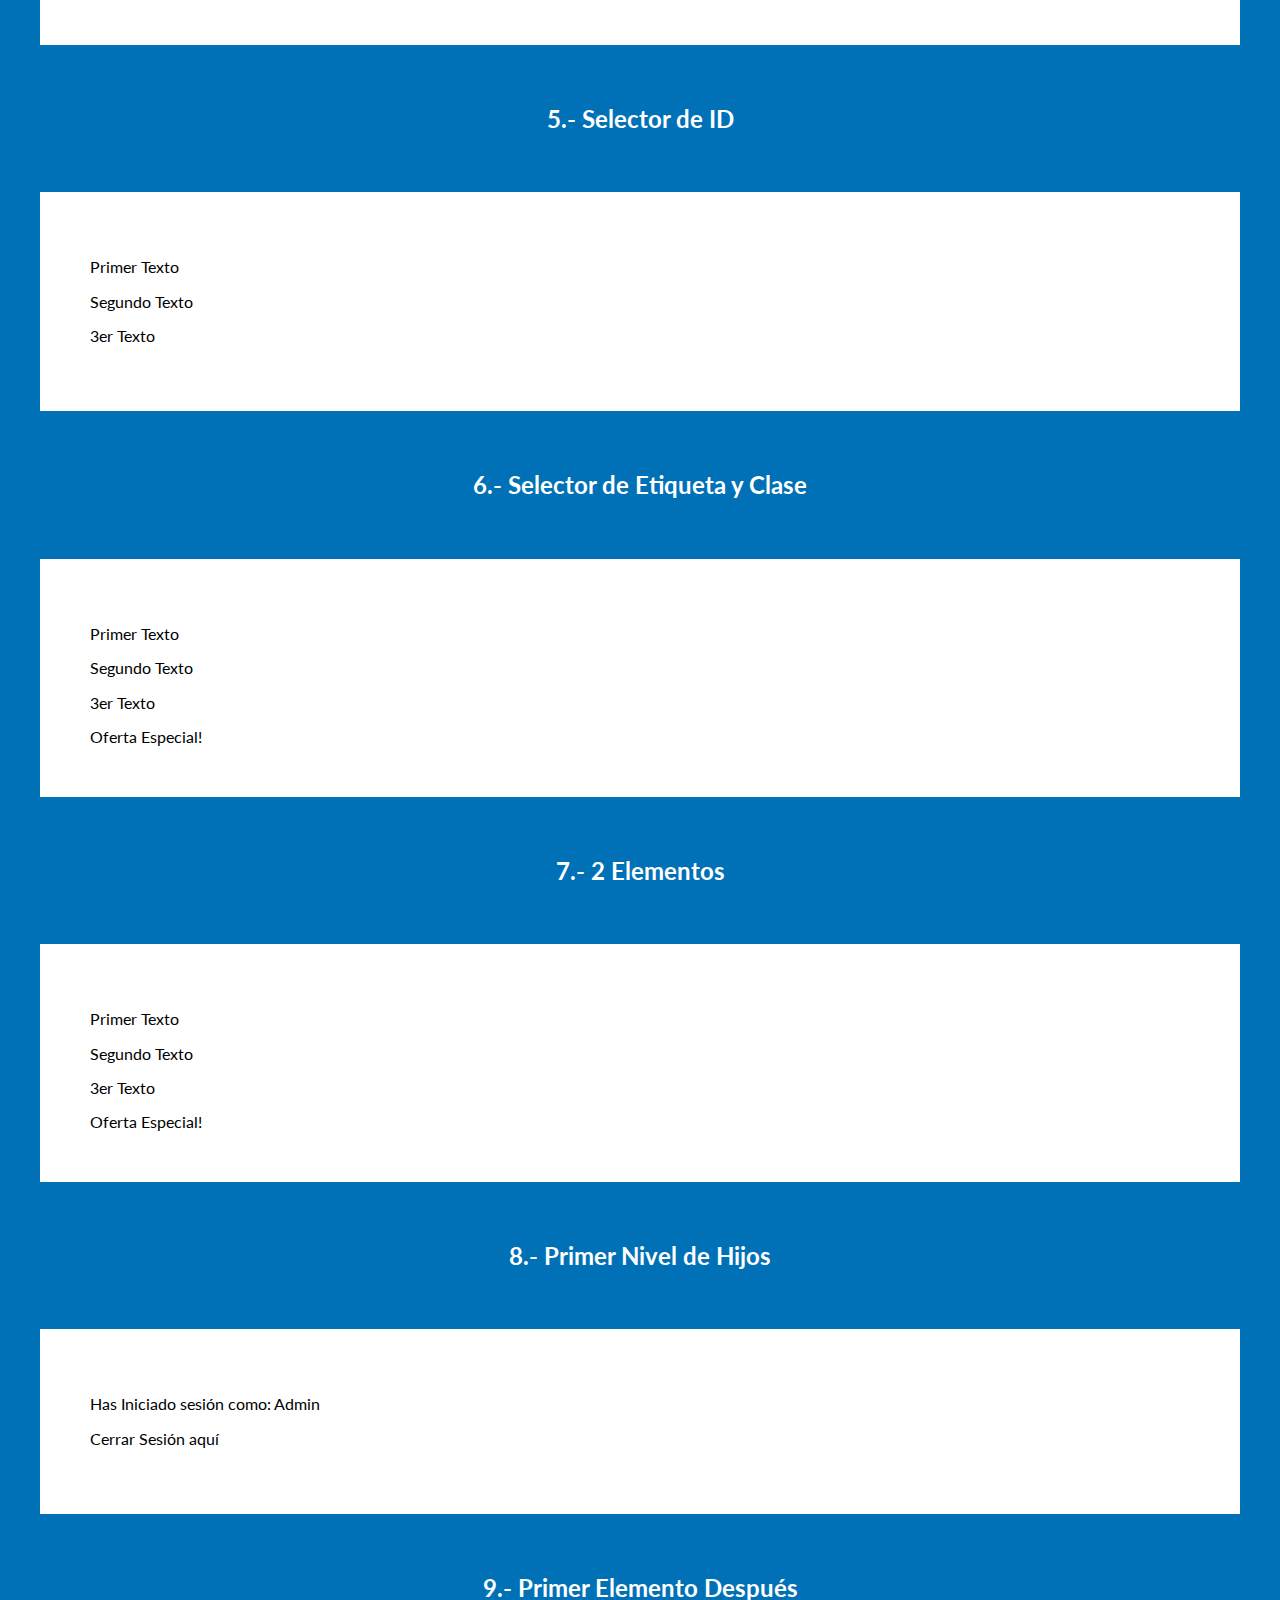
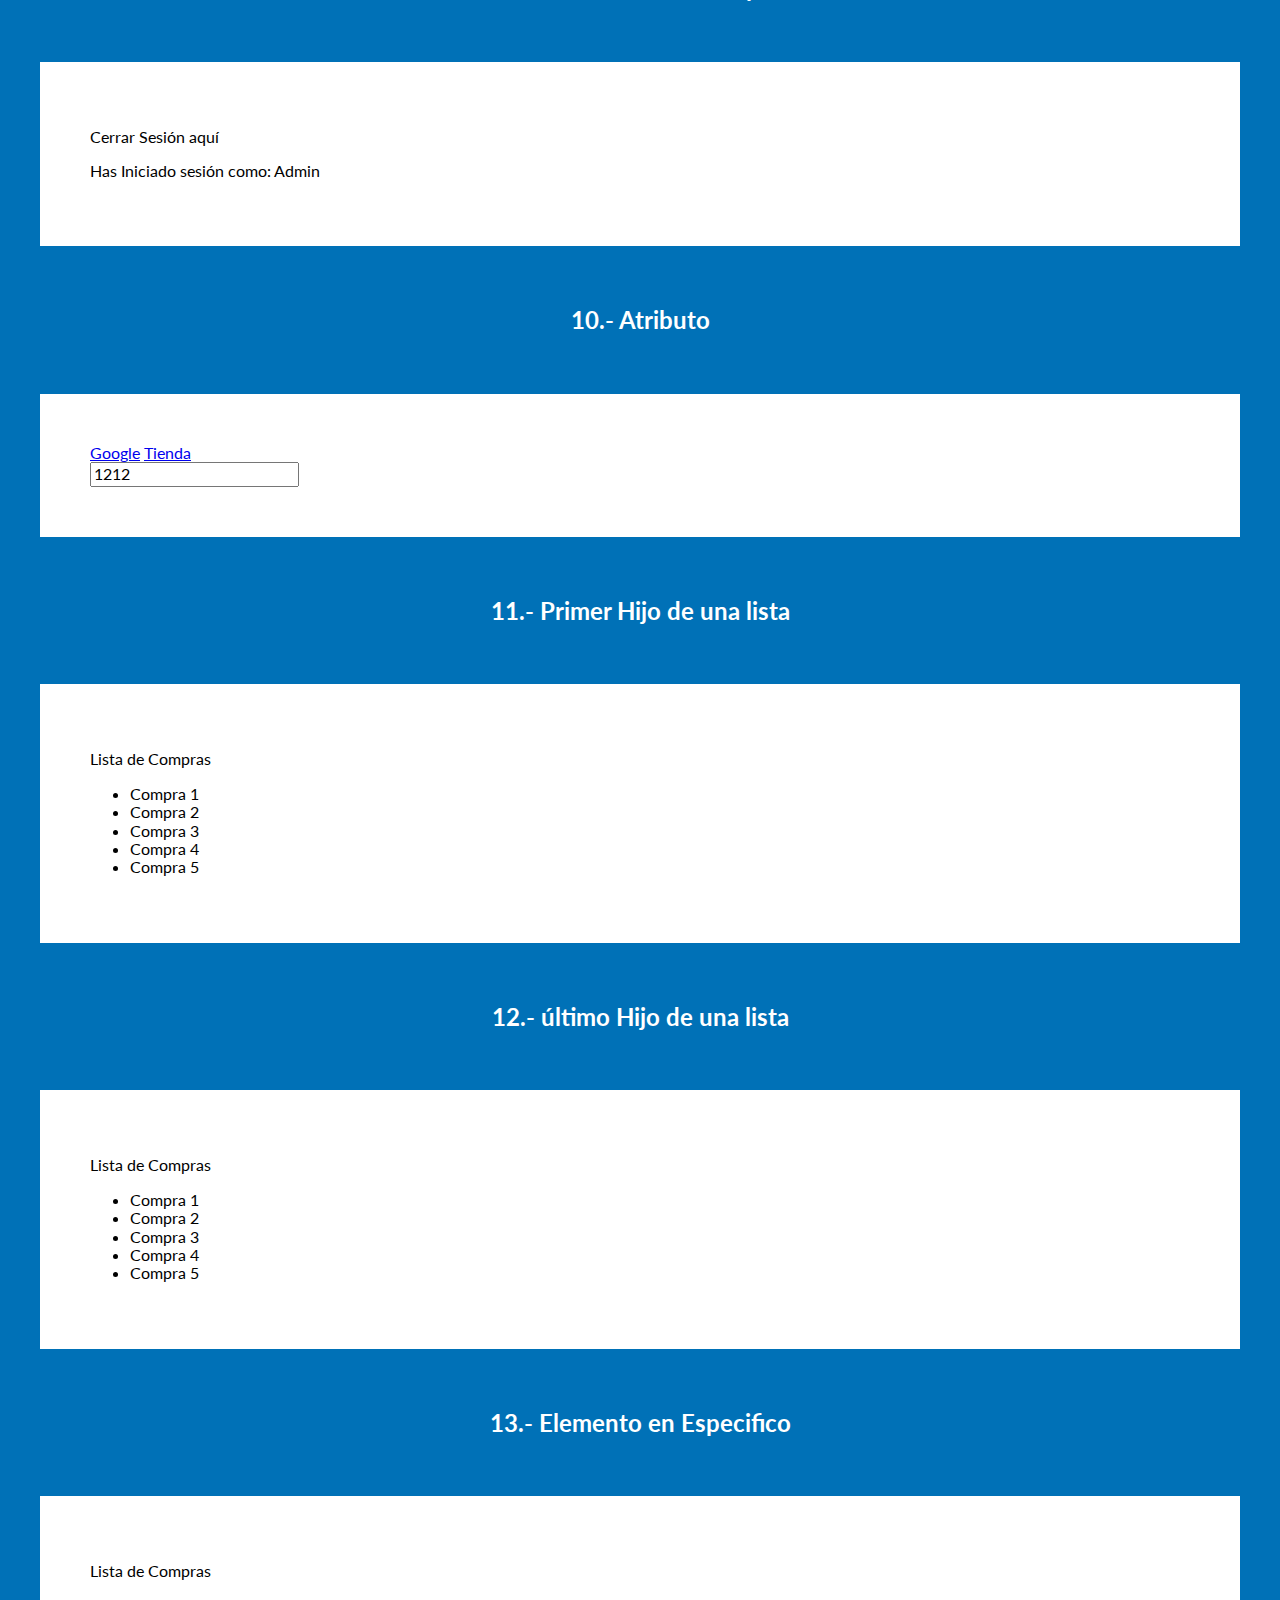
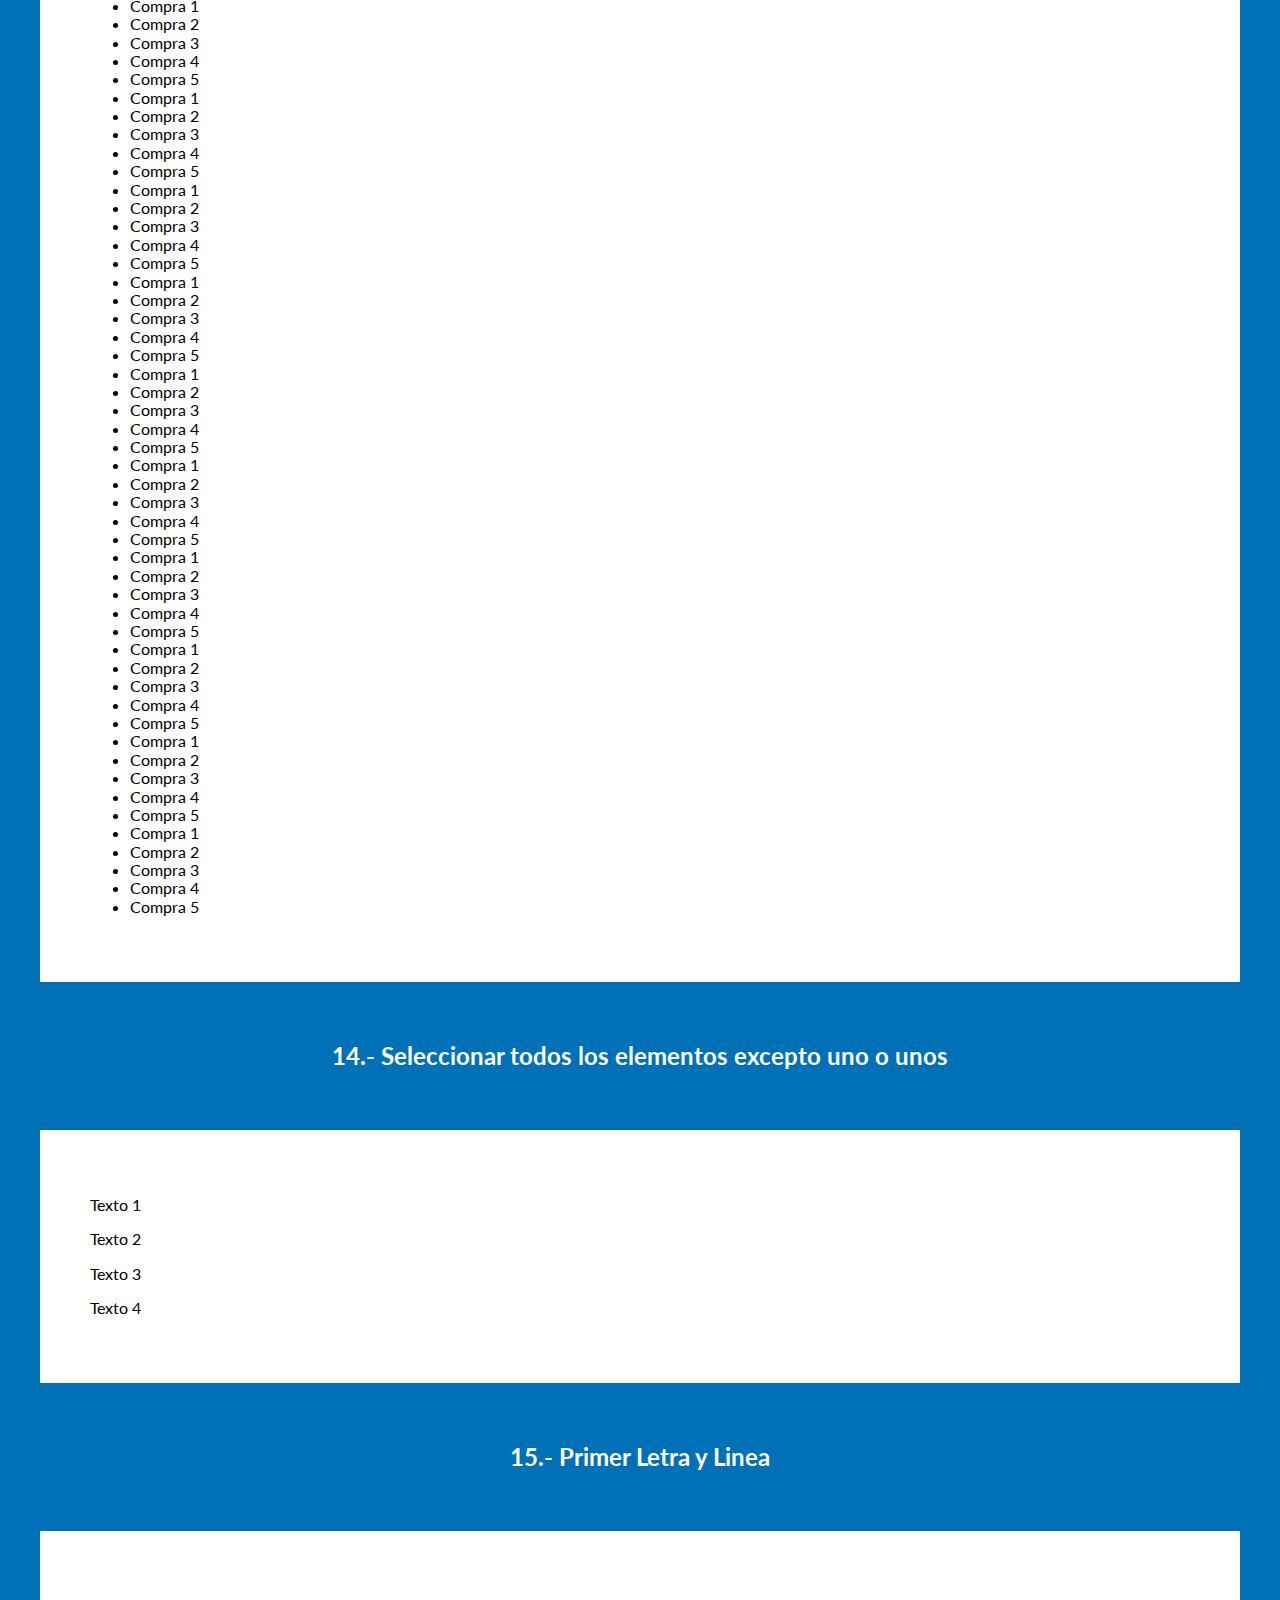
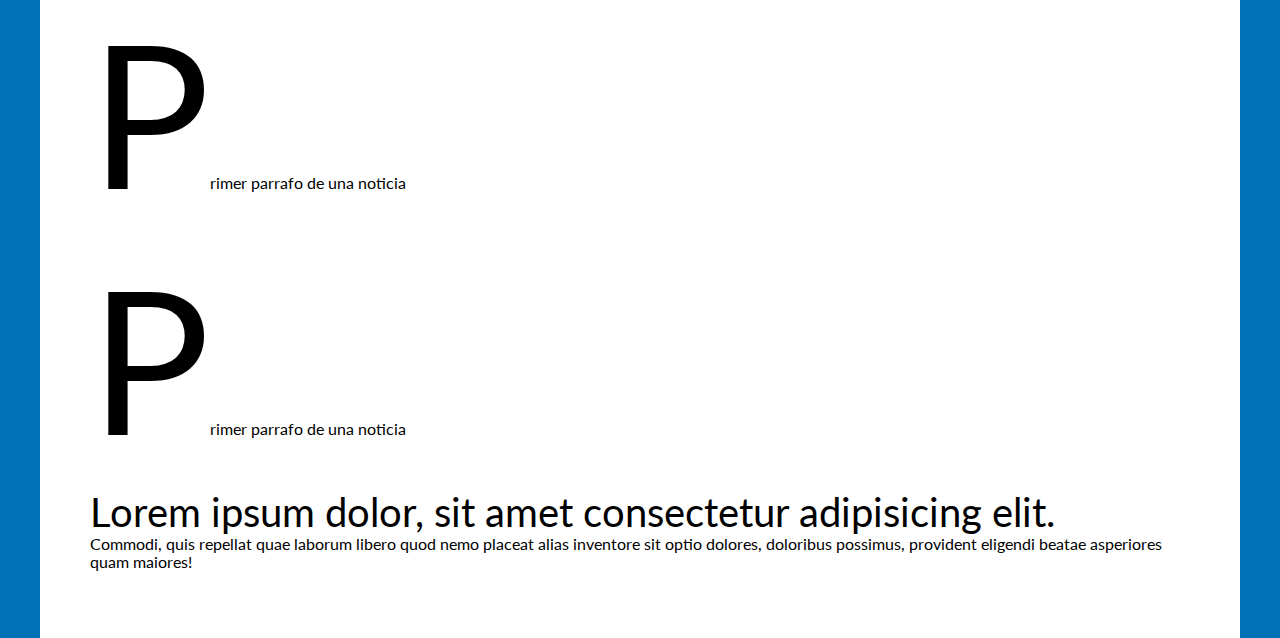
<file: 04-selectores/index.html>
<!DOCTYPE html>
<html lang="en">
<head>
    <meta charset="UTF-8">
    <meta http-equiv="X-UA-Compatible" content="IE=edge">
    <meta name="viewport" content="width=device-width, initial-scale=1.0">
    <title>Selectores CSS</title>
    <link rel="preconnect" href="https://fonts.googleapis.com">
    <link rel="preconnect" href="https://fonts.gstatic.com" crossorigin>
    <link href="https://fonts.googleapis.com/css2?family=Lato:wght@900&display=swap" rel="stylesheet"> 
    <link rel="stylesheet" href="css/normalize.css">
    <link rel="stylesheet" href="css/style.css">
    <!-- <link rel="stylesheet" href="css/01.css"> -->
    <!-- <link rel="stylesheet" href="css/02.css"> -->
    <!-- <link rel="stylesheet" href="css/03.css"> -->
    <!-- <link rel="stylesheet" href="css/04.css"> -->
    <!-- <link rel="stylesheet" href="css/05.css"> -->
    <!-- <link rel="stylesheet" href="css/06.css"> -->
    <!-- <link rel="stylesheet" href="css/07.css"> -->
    <!-- <link rel="stylesheet" href="css/08.css"> -->
    <!-- <link rel="stylesheet" href="css/09.css"> -->
    <!-- <link rel="stylesheet" href="css/10.css"> -->
    <!-- <link rel="stylesheet" href="css/11.css"> -->
    <!-- <link rel="stylesheet" href="css/12.css"> -->
    <!-- <link rel="stylesheet" href="css/13.css"> -->
    <!-- <link rel="stylesheet" href="css/14.css"> -->
    <link rel="stylesheet" href="css/15.css">

</head>
<body>

    <div class="caja-curso">
        <h1>CSS La Guía Completa - Flexbox, CSS Grid, SASS +20 proyectos</h1>
        <p>- Juan De la torre @codigoconjuan</p>
        <a target="blank" rel="nofollow noopener noreferrer"  href="https://codigoconjuan.com/">Vísita mi sitio Codigo Con Juan</a>
    </div>

    <div class="contenedor">

        <h2>1.- Selector de Etiqueta</h2>

        <div class="codigo">
            <p>Primer Texto</p>
            <p>Segundo Texto</p>
            <p>3er Texto</p>
        </div>


        <h2>2.- Selector de Clase</h2>
        <div class="codigo">
            <p class="primer-parrafo">Primer Texto</p>
            <p>Segundo Texto</p>
            <p class="primer-parrafo">3er Texto</p>
        </div>

        <h2>3.- Selector de 2 Clases</h2>

        <div class="codigo">
            <p class="texto">Primer Texto</p>
            <p class="texto azul mayusculas">Segundo Texto</p>
            <p class="texto">3er Texto</p>
        </div>

        <h2>4.- Selector de Clases Anidadas</h2>

        <div class="codigo">
            <header class="header">
                <div class="descripcion">Descripción sitio web</div>
            </header>
            <div class="descripcion">Segunda Descripción</div>
        </div>

        <h2>5.- Selector de ID</h2>

        <div class="codigo">
            <p id="encabezado" class="texto">Primer Texto</p>
            <p class="texto">Segundo Texto</p>
            <p class="texto">3er Texto</p>
        </div>


        <h2>6.- Selector de Etiqueta y Clase</h2>

        <div class="codigo">
            <p class="texto">Primer Texto</p>
            <p class="texto">Segundo Texto</p>
            <p class="texto">3er Texto</p>

            <div class="texto">
                Oferta Especial!
            </div>
        </div>

        <h2>7.- 2 Elementos </h2>

        <div class="codigo">
            <p class="texto">Primer Texto</p>
            <p class="texto">Segundo Texto</p>
            <p class="texto">3er Texto</p>

            <div class="oferta">
                Oferta Especial!
            </div>
        </div>

        <h2>8.- Primer Nivel de Hijos </h2>
        <div class="codigo">
            <div class="admin">
                <div>
                    <p>Has Iniciado sesión como: Admin</p>
                    <div>
                        <p>Cerrar Sesión aquí</p>
                    </div>
                </div>
            </div>
        </div>


        <h2>9.- Primer Elemento Después</h2>

        <div class="codigo">
            <div class="admin">
                <div>
                    <p>Cerrar Sesión aquí</p>
                </div>
                <p>Has Iniciado sesión como: Admin</p>
            </div>
        </div>


        <h2>10.- Atributo </h2>
        <div class="codigo">
            <nav>
                <a href="http://www.google.com">Google</a>
                <a href="tienda.html">Tienda</a>
            </nav>

            <input type="tel" id="telefono"  value="1212" />
        </div>


        <h2>11.- Primer Hijo de una lista</h2>

        <div class="codigo">
            <p>Lista de Compras</p>
            <ul>
                <li>Compra 1</li>
                <li>Compra 2</li>
                <li>Compra 3</li>
                <li>Compra 4</li>
                <li>Compra 5</li>
            </ul>
        </div>

        <h2>12.- último Hijo de una lista </h2>
        <div class="codigo">
            <p>Lista de Compras</p>
            <ul>
                <li>Compra 1</li>
                <li>Compra 2</li>
                <li>Compra 3</li>
                <li>Compra 4</li>
                <li>Compra 5</li>
            </ul>
        </div>



        <h2>13.- Elemento en Especifico </h2>
        <div class="codigo">
            <p>Lista de Compras</p>
            <ul>
                <li>Compra 1</li>
                <li>Compra 2</li>
                <li>Compra 3</li>
                <li>Compra 4</li>
                <li>Compra 5</li>
                <li>Compra 1</li>
                <li>Compra 2</li>
                <li>Compra 3</li>
                <li>Compra 4</li>
                <li>Compra 5</li>
                <li>Compra 1</li>
                <li>Compra 2</li>
                <li>Compra 3</li>
                <li>Compra 4</li>
                <li>Compra 5</li>
                <li>Compra 1</li>
                <li>Compra 2</li>
                <li>Compra 3</li>
                <li>Compra 4</li>
                <li>Compra 5</li>
                <li>Compra 1</li>
                <li>Compra 2</li>
                <li>Compra 3</li>
                <li>Compra 4</li>
                <li>Compra 5</li>
                <li>Compra 1</li>
                <li>Compra 2</li>
                <li>Compra 3</li>
                <li>Compra 4</li>
                <li>Compra 5</li>
                <li>Compra 1</li>
                <li>Compra 2</li>
                <li>Compra 3</li>
                <li>Compra 4</li>
                <li>Compra 5</li>
                <li>Compra 1</li>
                <li>Compra 2</li>
                <li>Compra 3</li>
                <li>Compra 4</li>
                <li>Compra 5</li>
                <li>Compra 1</li>
                <li>Compra 2</li>
                <li>Compra 3</li>
                <li>Compra 4</li>
                <li>Compra 5</li>
                <li>Compra 1</li>
                <li>Compra 2</li>
                <li>Compra 3</li>
                <li>Compra 4</li>
                <li>Compra 5</li>
            </ul>
        </div>

        <h2>14.- Seleccionar todos los elementos excepto uno o unos </h2>
        <div class="codigo">
            <div class="elementos">
                <p class="texto">Texto 1</p>
                <p class="heading">Texto 2</p>
                <p class="descripcion">Texto 3</p>
                <p class="oferta">Texto 4</p>
            </div>
        </div>

        <h2>15.- Primer Letra y Linea</h2>
        <div class="codigo">
                <p class="primer-letra"> Primer parrafo de una noticia</p>
                <p class="primer-letra"> Primer parrafo de una noticia</p>

                <p class="primer-linea">Lorem ipsum dolor, sit amet consectetur adipisicing elit. Commodi, quis repellat quae laborum libero quod nemo placeat alias inventore sit optio dolores, doloribus possimus, provident eligendi beatae asperiores quam maiores!</p>
        </div>

    </div>

</body>
</html>
</file>
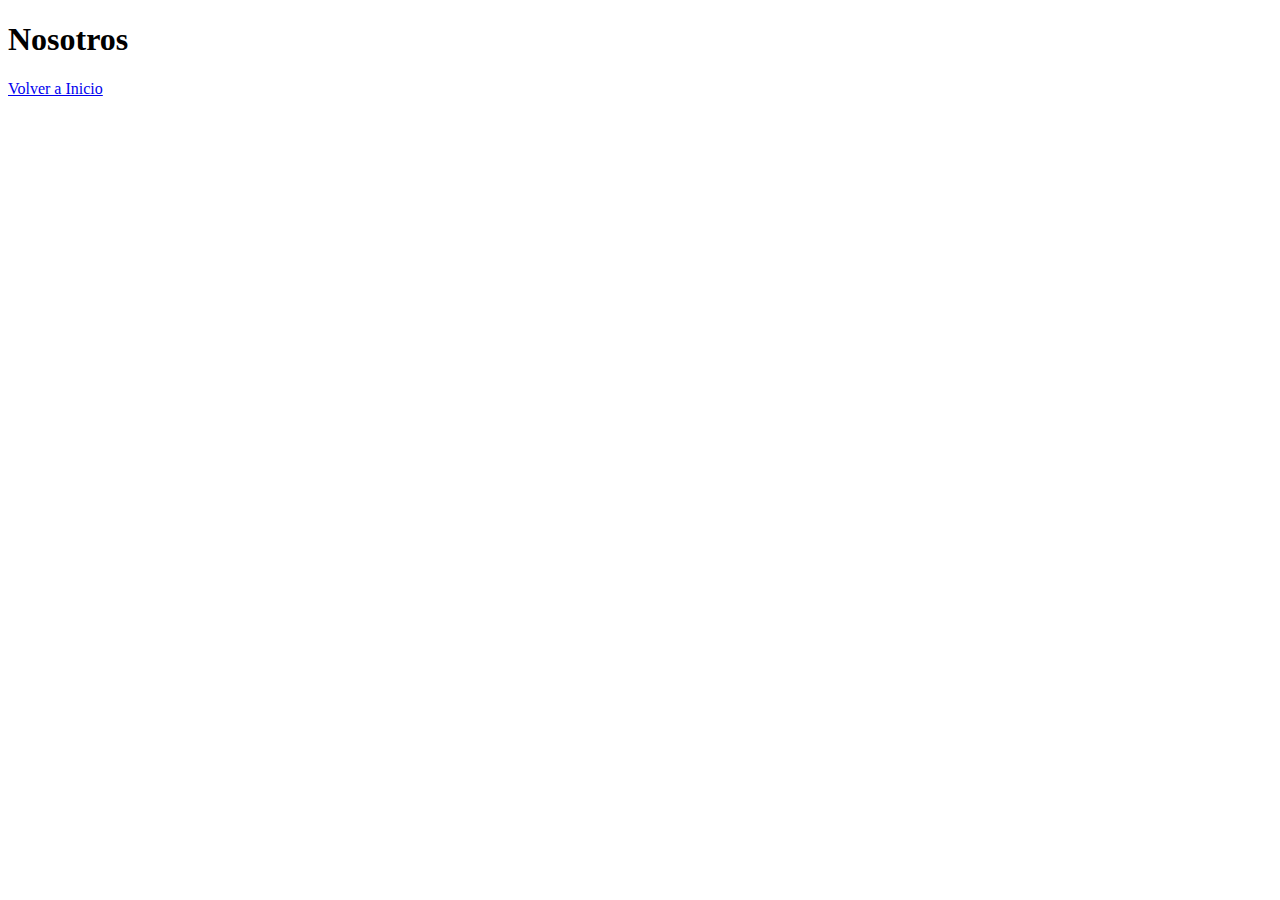
<file: nosotros.html>
<!DOCTYPE html>
<html lang="en">
<head>
    <meta charset="UTF-8">
    <meta name="viewport" content="width=device-width, initial-scale=1.0">
    <title>Document</title>
</head>
<body>
    <h1>Nosotros</h1>
    <a href="index.html">Volver a Inicio</a>
</body>
</html>
</file>
<file: 02-flexbox-basicos/css/style.css>
:root {
    --azul: #0071b7;
    --blanco: #FFF;
    --naranja: #ff4f1e;
}
html {
    font-size: 62.5%; /** 1REM = 10pX **/
    box-sizing: border-box;
}
*, *:before, *:after {
    box-sizing: inherit;
}
  

body {
    background-color: var(--azul);
    font-family:  'Lato', sans-serif;
    font-size: 1.6rem;
}

h1, h2 {
    color: var(--blanco);
    text-align: center;
    margin: 5rem 0;
    padding: 1rem;
}
.caja-curso {
    background-color: var(--naranja);
    text-align: center;
    color: var(--blanco);
    padding: 5rem;

}
.caja-curso h1 {
    margin: 0;
}
.caja-curso p {
    font-size: 2.4rem;
}
.caja-curso a {
    font-size: 2.4rem;
    padding: 2rem;
    display: inline-block;
    text-decoration: none;
    color: var(--blanco);
    padding: 0;
}


.contenedor {
    max-width: 120rem;
    margin: 0 auto;
}
.box {
    background-color: var(--naranja);
    color: var(--blanco);
    padding: 5rem;
    display: flex;
    justify-content: center;
    align-items: center;
    font-size: 4rem;
    border: 1rem solid #bb2b03;
}

.contenedor > div {
    background-color: var(--blanco);
    padding: 5rem;
}

/** 1 **/

.d-flex {
    display: flex;
}

/** 2 **/
.d-flex-2 {
    display: flex;
    flex-direction: column-reverse;
}

/** 3 **/
.d-flex-3 {
    display: flex;
    justify-content: space-between;
}

/** 4 **/
.d-flex-4 {
    display: flex;
    flex-direction: column;
    height: 1000px;
    justify-content: space-between;
}

/** 5 **/
.d-flex-5 {
    display: flex;
    height: 700px;
    align-items: flex-start;
    align-items: stretch;
    align-items: flex-end;
    align-items: center;
}

/** 6 **/
.d-flex-6 {
    display: flex;
    flex-direction: column;
    height: 700px;
    align-items: flex-start;
    align-items: flex-end;
    align-items: center;
    align-items: stretch;
}

/** 7 **/
.d-flex-7 {
    display: flex;
    height: 800px;

    /**flex-direction: row;**/
    /**justify-content: flex-end;**/ /** cuando es row, justify content actua horizontalmente **/
    /**align-items: center;**/ /** cuando es row, align items actua verticalmente **/

    flex-direction: column; 
    justify-content: flex-end; /** cuando es column, justify content actua verticalmente **/
    align-items: flex-start;
}

/** 8 **/
.d-flex-8 {
    display: flex;
}

.d-flex-8 .box {
    flex-basis: 33.3%;
    flex-basis: 200px;
}

/* 9 */
.d-flex-9 {
    display: flex;
    justify-content: space-between;
}

.d-flex-9 .box:nth-child(1) {
    flex-basis: calc(50% - 1rem);
}

.d-flex-9 .box:nth-child(2),
.d-flex-9 .box:nth-child(3) {
    flex-basis: calc(25% - 1rem);
}

/* 10 */
.d-flex-10 {
    display: flex;
    flex-wrap: wrap;
}

.d-flex-10 .box {
    flex-basis: 33.3%;
}

/* 11: Flex grow (factor de crecimiento) */
.d-flex-11 {
    display: flex;
    height: 500px;
}

.d-flex-11 .box:nth-child(1) {
    flex-grow: 2;
}

.d-flex-11 .box:nth-child(2) {
    flex-grow: 1;
}

.d-flex-11 .box:nth-child(3) {
    flex-grow: 1;
}

/* 12: Flex shrink (factor de reduccion) */
.d-flex-12 {
    display: flex;
}

.d-flex-12 .box {
    flex-grow: 1;
    flex-basis: 300px;
}
.d-flex-12 .box:nth-child(3) {
    flex-shrink: 2; /** Disminuye mas rapido que los demas hijos **/
}

/* 13 */

.d-flex-13 {
    display: flex;
    justify-content: space-between;
    gap: 2rem;
}
.d-flex-13 .box {
    flex: 1;
    /*flex: 1 0 33.3%;*/
    flex: 0 0 calc(33.3% - 1rem);
    flex: 0 0 33.3%;
}
</file>
<file: 03-cssgrid-basicos/css/style.css>
:root {
    --azul: #0071b7;
    --blanco: #FFF;
    --naranja: #ff4f1e;
}
html {
    font-size: 62.5%; /** 1REM = 10pX **/
}

body {
    background-color: var(--azul);
    font-family:  'Lato', sans-serif;
    font-size: 1.6rem;
}

.caja-curso {
    background-color: var(--naranja);
    text-align: center;
    color: var(--blanco);
    padding: 5rem;

}
.caja-curso h1 {
    margin: 0;
}
.caja-curso p {
    font-size: 2.4rem;
}
.caja-curso a {
    font-size: 2.4rem;
    padding: 2rem;
    display: inline-block;
    text-decoration: none;
    color: var(--blanco);
    padding: 0;
}


h1, h2 {
    color: var(--blanco);
    text-align: center;
    margin: 5rem 0;
}

.contenedor {
    max-width: 120rem;
    margin: 0 auto;
}
.box {
    background-color: var(--naranja);
    color: var(--blanco);
    padding: 5rem;
    display: flex;
    justify-content: center;
    align-items: center;
    font-size: 4rem;
    margin-bottom: 2rem;
}

/** 01 **/

.grid-1 {
    display: grid;
    
}

/** 2 **/
.grid-2 {
    display: grid;
    grid-template-columns: repeat(3, 300px);
}
.grid-2 .box:nth-child(2) {
    grid-column: 1 / 2 ;
}
/* 3 */
.grid-3 {
    display: grid;
    grid-template-rows: repeat(2, 300px);
    grid-template-columns: repeat(3, 300px);
}

.grid-3 .box:nth-child(2) {
    grid-row: 1 / 2;
}

/* 4 */
.grid-4 {
    display: grid;
    grid-template-rows: repeat(3, 300px);
    grid-template-columns: repeat(3, 300px);
}

.grid-4 .box:nth-child(2) {
    background-color: cornflowerblue;
    grid-column: 2 / 4;
    grid-row: 1 / 3;
}

/* 5 */
.grid-5 {
    display: grid;
    grid: repeat(2, 300px) / repeat(3, 300px);
}

/** 6 **/

.grid-6 {
    display: grid;
    grid: repeat(2, 300px) / repeat(3, 300px);
    grid-auto-flow: dense;
}

.grid-6 .box:nth-child(2) {
    grid-column: 1 / 2;
}

/*  7 **/
.grid-7 {
    display: grid;
    /* grid-template-columns: 2fr repeat(2, 1fr); */
    grid: repeat(2, 50rem) / repeat(3, 1fr);
}

/* 8 **/

.grid-8 {
    display: grid;
    grid: repeat(2, 20rem) / repeat(3, 1fr);
    gap: 4rem;
}

.grid-8 .box {
    margin: 0;
}

/** 9 **/
.grid-9 {
    display: grid;
    height: 120rem;
    grid-template-areas: "header header header"
                         "nav nav nav"
                         "contenido contenido sidebar"
                         "footer footer footer"
    ;

    grid-template-columns: repeat(3, 1fr);
    grid-template-rows: 2.5fr 1fr 6fr 2.5fr;
    gap: 4rem;
}
.grid-9 .box {
    margin: 0;
}

.grid-9 .box:nth-child(1) {
    grid-area: header;
}
.grid-9 .box:nth-child(2) {
    grid-area: nav;
}
.grid-9 .box:nth-child(3) {
    grid-area: contenido;
}
.grid-9 .box:nth-child(4) {
    grid-area: sidebar;
}
.grid-9 .box:nth-child(5) {
    grid-area: footer;
}


/** 10 **/

.grid-10 {
    display: grid;
    height: 120rem;
    grid-template: "header header header" 2.5fr
                    "nav nav nav" 1fr
                    "contenido contenido sidebar" 6fr
                    "footer footer footer" 2.5fr / 1fr 1fr 1fr
    ;
    gap: 4rem;
}
.grid-10 .box {
    margin: 0;
}

.grid-10 .box:nth-child(1) {
    grid-area: header;
}
.grid-10 .box:nth-child(2) {
    grid-area: nav;
}
.grid-10 .box:nth-child(3) {
    grid-area: contenido;
}
.grid-10 .box:nth-child(4) {
    grid-area: sidebar;
}
.grid-10 .box:nth-child(5) {
    grid-area: footer;
}

/** 11 **/
.grid-11 {
    display: grid;
    grid-template-columns: repeat(6, 1fr);
    height: 300px;
}



/* 12 */

.grid-12 {
    display: grid;
    grid-template-columns: repeat( auto-fill, 200px);
    grid-template-columns: repeat( auto-fit, 200px);

    grid-template-columns: repeat(auto-fit, minmax( 200px, 1fr ) );
    grid-template-columns: repeat(auto-fit, minmax( 300px, 1fr ) );
}
</file>
<file: 04-selectores/css/style.css>
:root {
    --azul: #0071b7;
    --blanco: #FFF;
    --naranja: #ff4f1e;
}
html {
    font-size: 62.5%; /** 1REM = 10pX **/
    box-sizing: border-box;
}
*, *:before, *:after {
    box-sizing: inherit;
}
  
body {
    background-color: var(--azul);
    font-family:  'Lato', sans-serif;
    font-size: 1.6rem;
}

h1, h2 {
    color: var(--blanco);
    text-align: center;
    margin: 5rem 0;
    padding: 1rem;
}
.caja-curso {
    background-color: var(--naranja);
    text-align: center;
    color: var(--blanco);
    padding: 5rem;

}
.caja-curso h1 {
    margin: 0;
}
.caja-curso p {
    font-size: 2.4rem;
}
.caja-curso a {
    font-size: 2.4rem;
    padding: 2rem;
    display: inline-block;
    text-decoration: none;
    color: var(--blanco);
    padding: 0;
}
.contenedor {
    max-width: 120rem;
    margin: 0 auto;
}
.box {
    background-color: var(--naranja);
    color: var(--blanco);
    padding: 5rem;
    display: flex;
    justify-content: center;
    align-items: center;
    font-size: 4rem;
    border: 1rem solid #bb2b03;
}

.codigo {
    background-color: var(--blanco);
    padding: 5rem;
}
</file>
<file: 04-selectores/css/01.css>
p {
    font-size: 2rem;
    color: red;
}
</file>
<file: 04-selectores/css/02.css>
.primer-parrafo {
    font-size: 4rem;
    color: red;
}
</file>
<file: 04-selectores/css/03.css>
.texto {
    background-color: red;
}
.azul {
    color: blue;
}

.mayusculas {
    text-transform: uppercase;
}
.texto.mayusculas {
    font-size: 10rem;
}

.texto.azul {
    text-align: right;
}
</file>
<file: 04-selectores/css/04.css>
.header .descripcion {
    color: red;
}

.descripcion {
    color: blue;
}
</file>
<file: 04-selectores/css/05.css>
#encabezado {
    text-transform: uppercase;
    color: red;
}
.texto {
    color: blue;
}
</file>
<file: 04-selectores/css/06.css>
div.texto {
    background-color: yellow;
}
</file>
<file: 04-selectores/css/07.css>
.texto, 
.oferta,
.tercer-elemento {
    border: 3px solid yellow;
    padding: 2rem;
}
</file>
<file: 04-selectores/css/08.css>
.admin > div {
    border: 2px solid red;
}
</file>
<file: 04-selectores/css/09.css>
.admin div + p {
    background-color: red;
}
</file>
<file: 04-selectores/css/10.css>
a[href$=".com"] {
    color: red;
}

#telefono {
    border: 5px solid red;
}
</file>
<file: 04-selectores/css/11.css>
ul li:first-of-type {
    border: 2px solid red;
}
</file>
<file: 04-selectores/css/12.css>
ul li:last-of-type {
    border: 2px solid red;
}
</file>
<file: 04-selectores/css/13.css>
ul li:nth-child(4n + 4) {
    border: 2px solid red;
}
</file>
<file: 04-selectores/css/14.css>
p:not(.texto):not(.oferta) {
    color: red;
}
</file>
<file: 04-selectores/css/15.css>
.primer-letra::first-letter {
    font-size: 20rem;
}

.primer-linea::first-line {
    font-size: 4rem;
}
</file>
